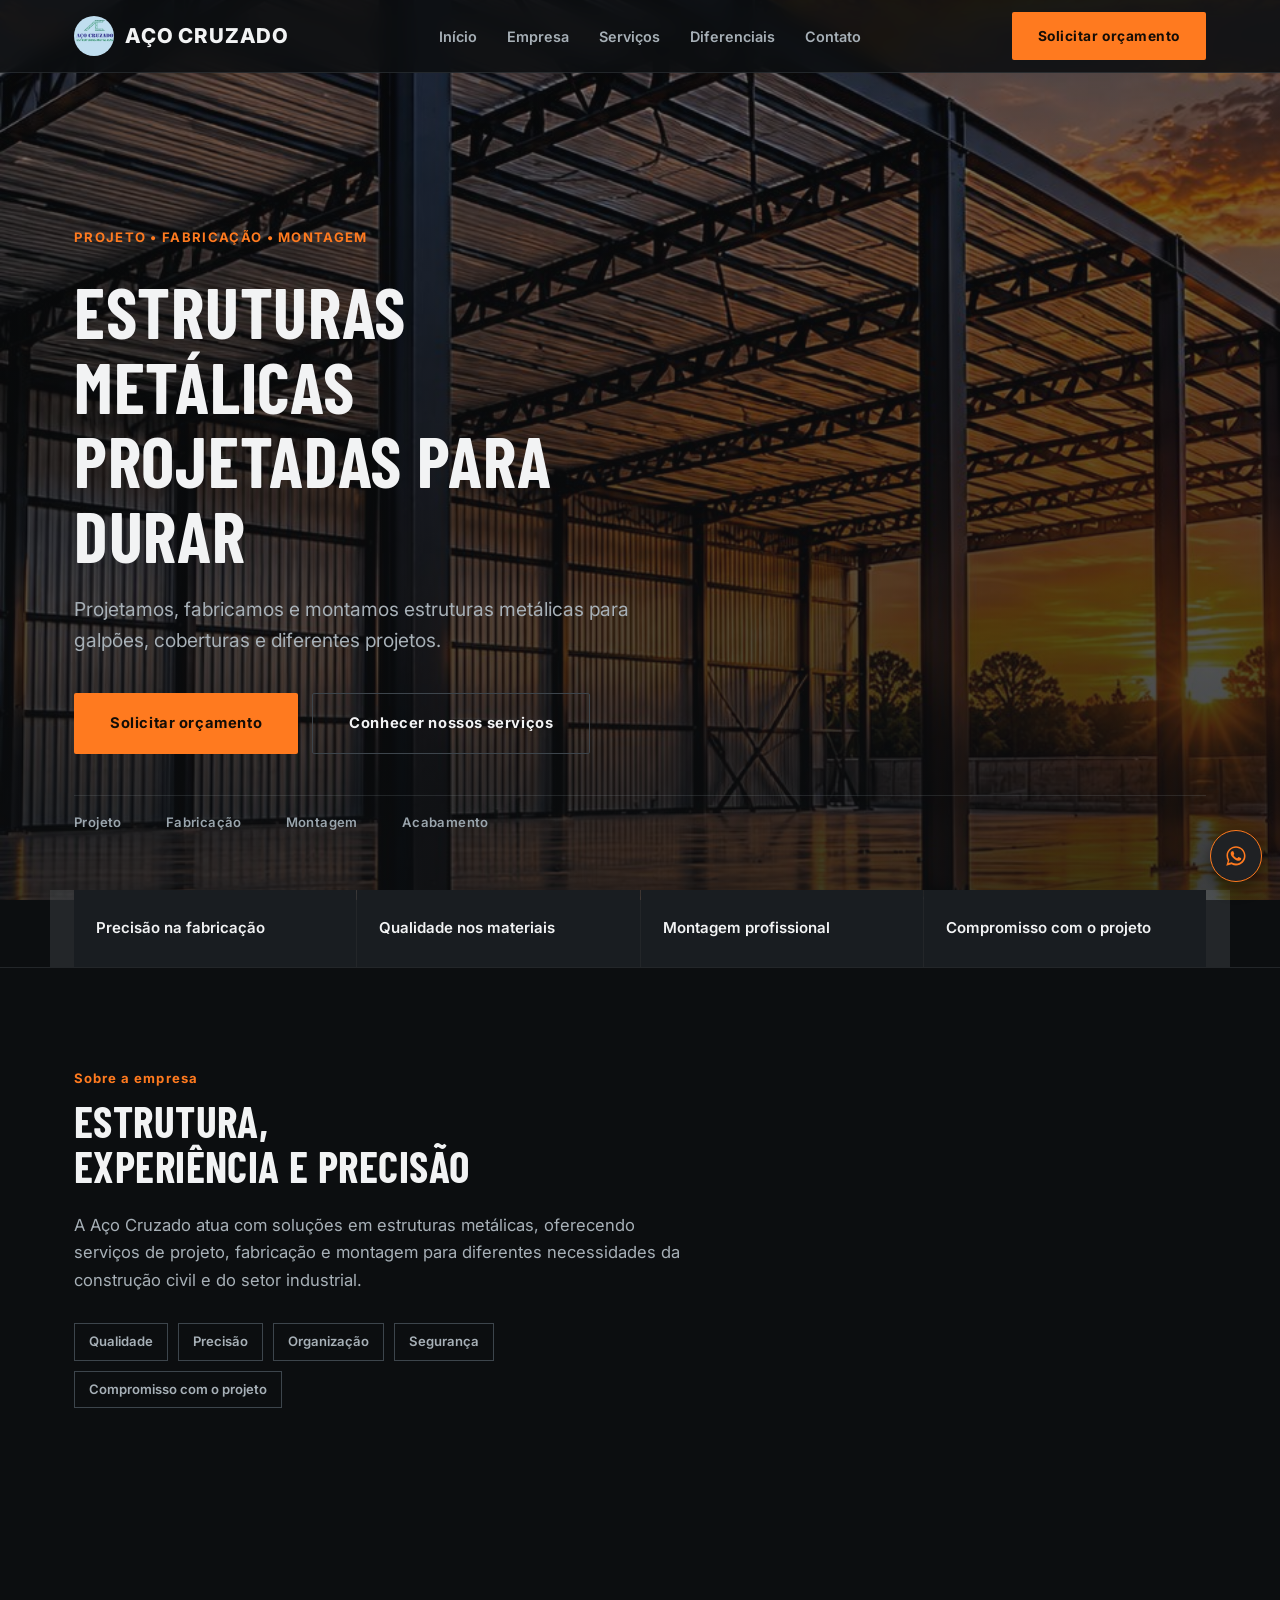
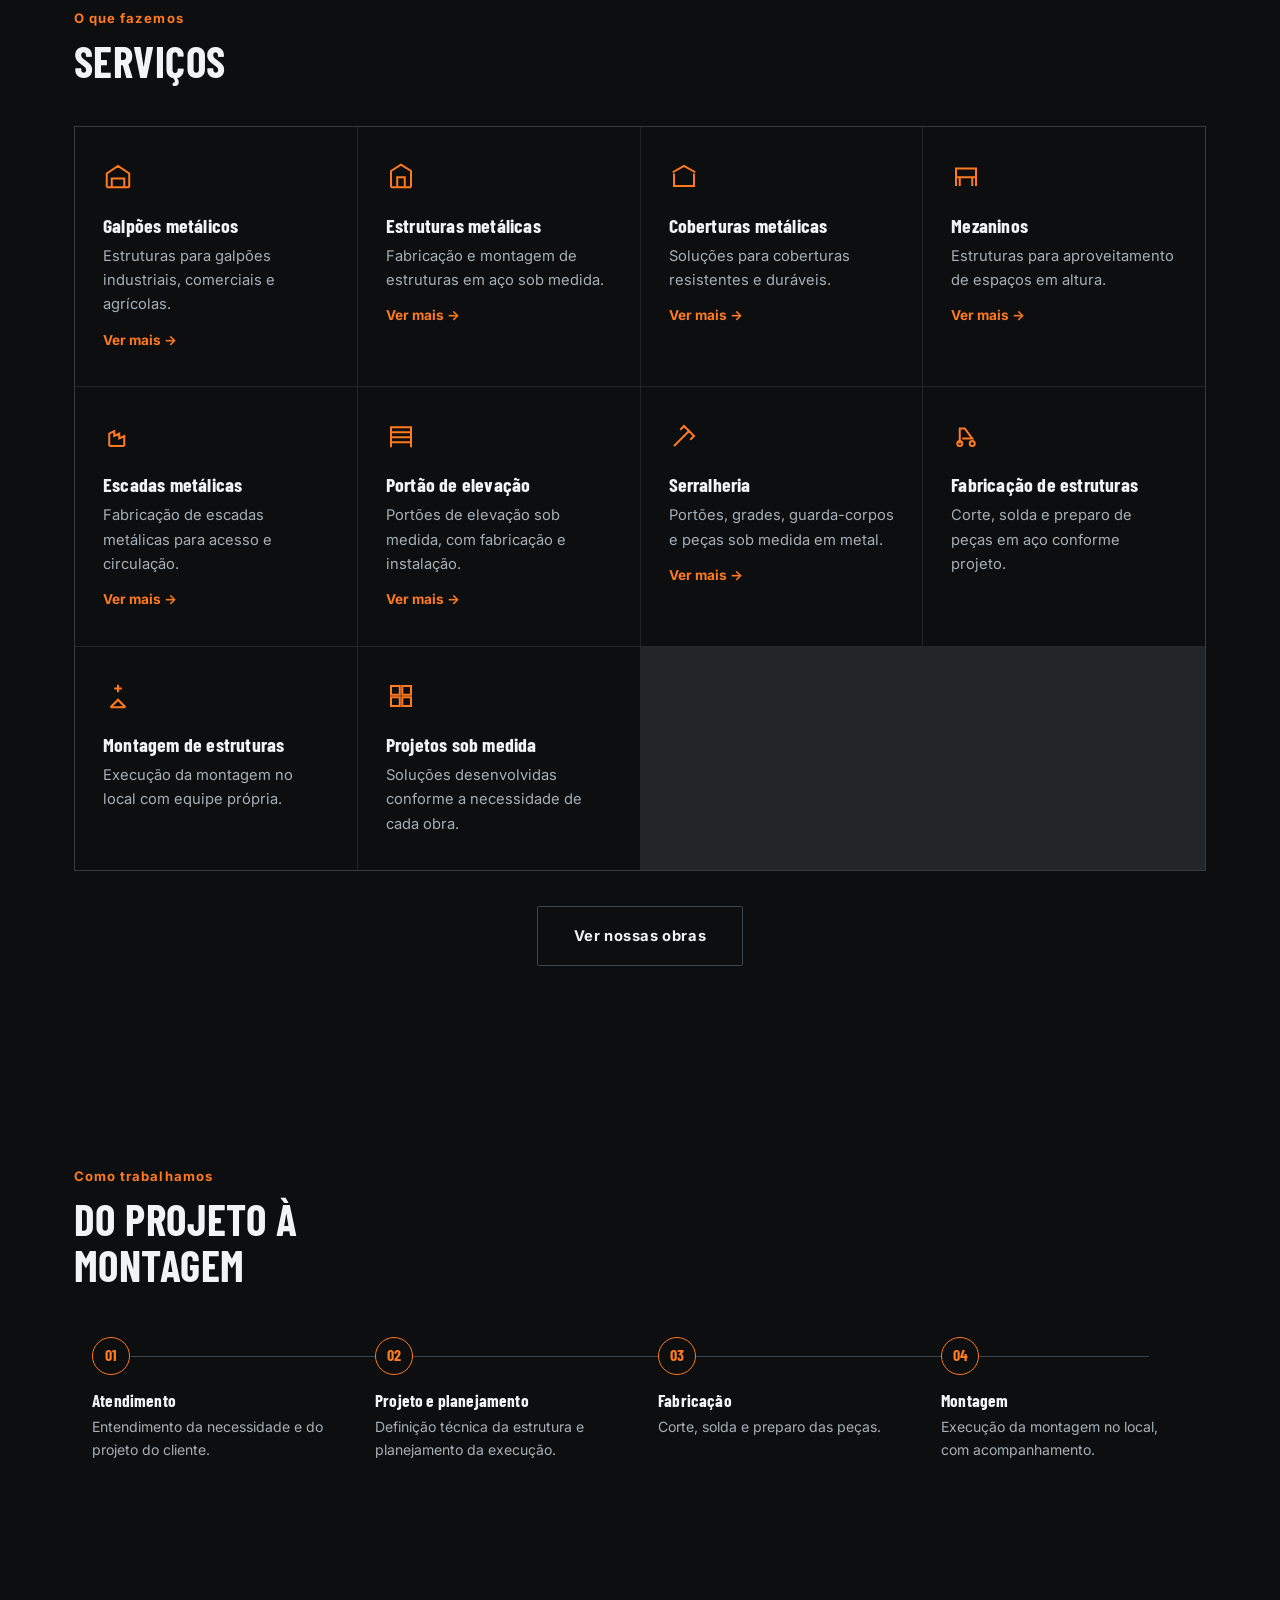
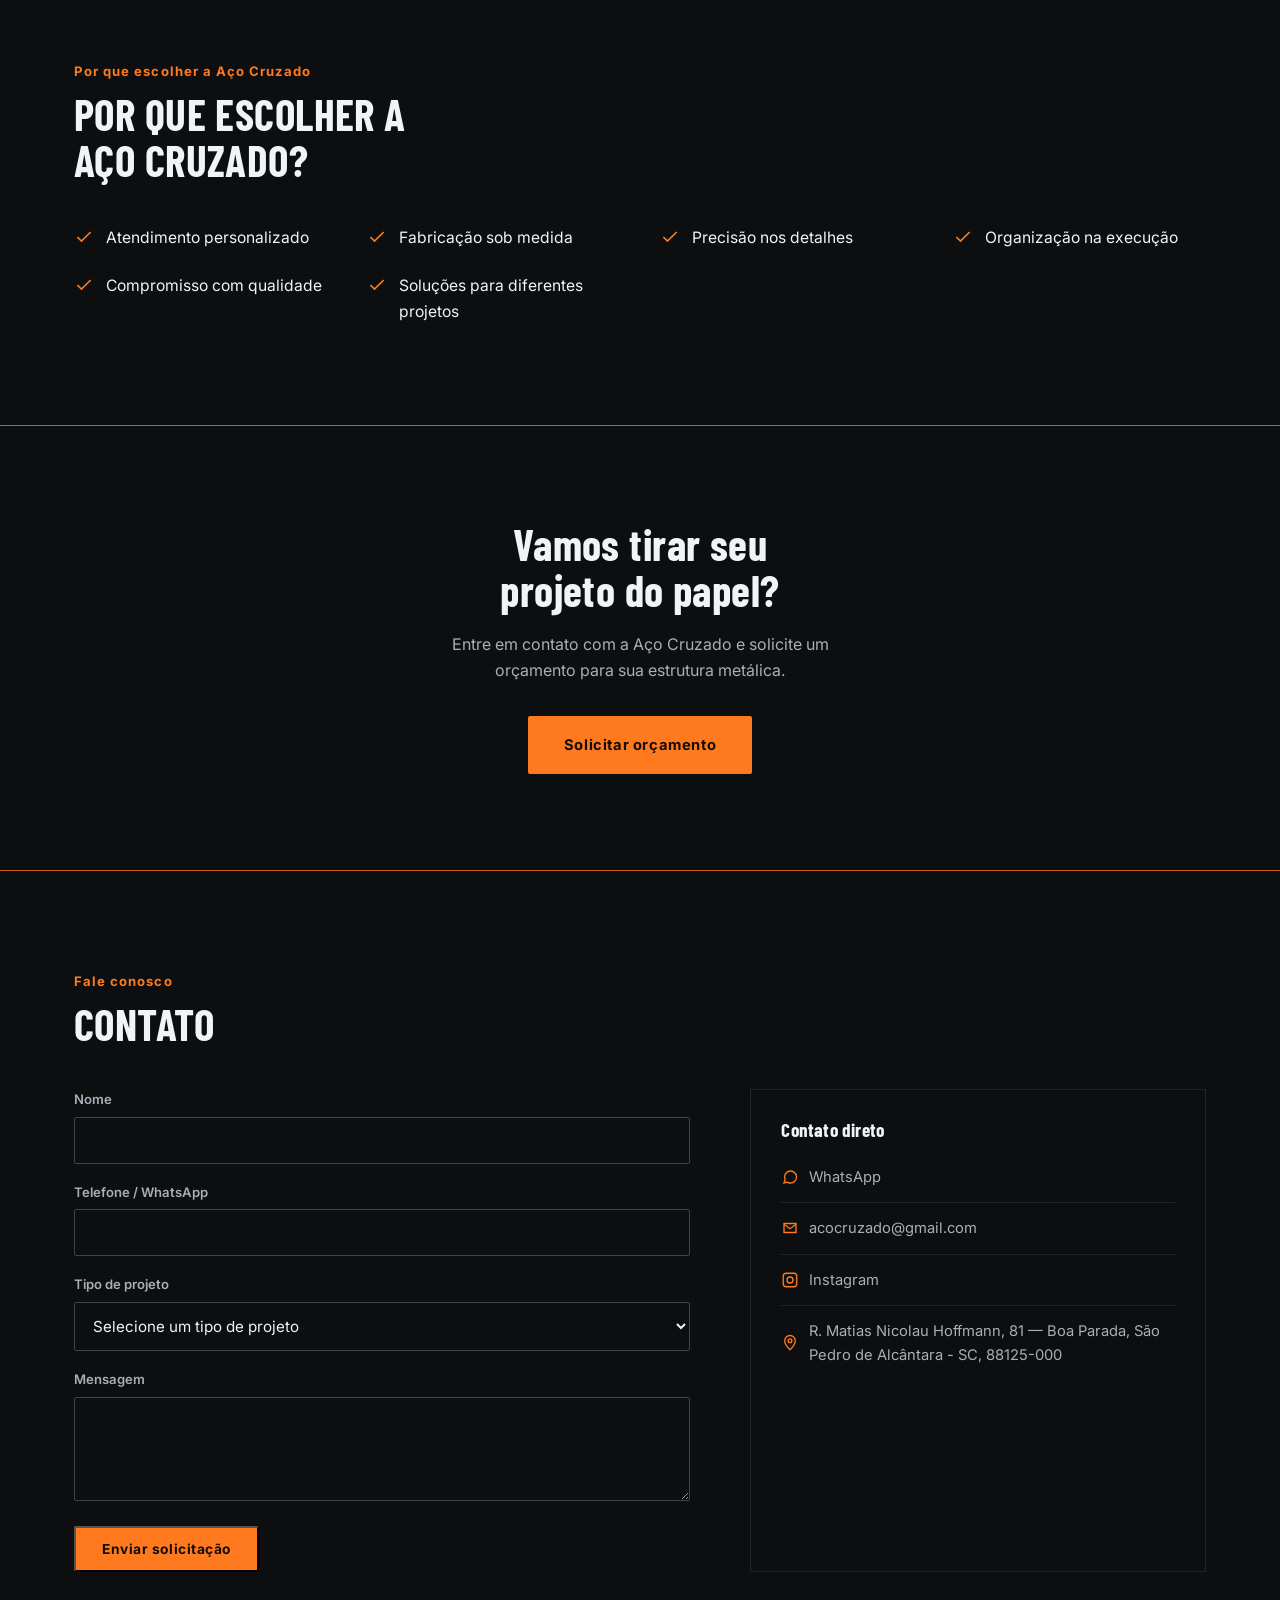
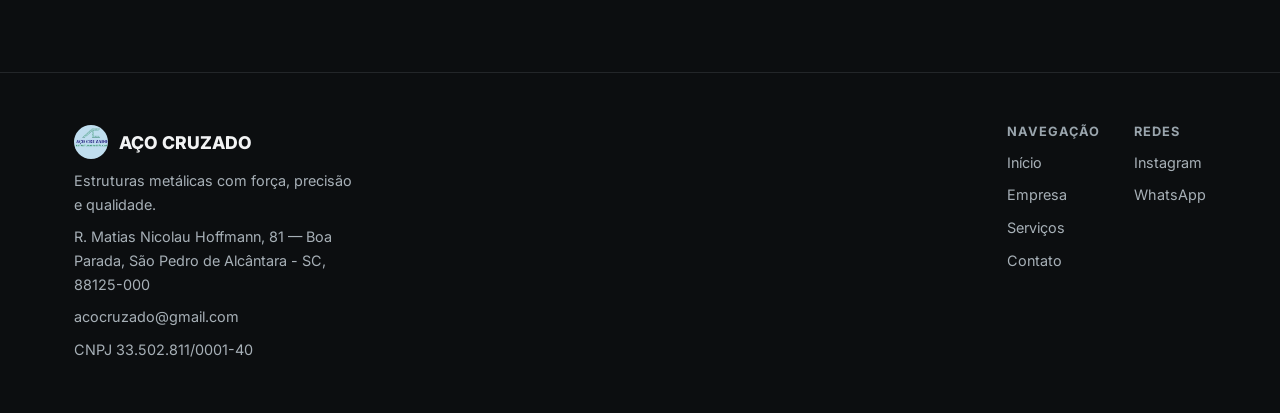
<file: index.html>
<!DOCTYPE html>
<html lang="pt-BR">
<head>
<meta charset="UTF-8" />
<meta name="viewport" content="width=device-width, initial-scale=1, viewport-fit=cover" />
<title>Estruturas Metálicas em São José e Florianópolis | Aço Cruzado</title>
<meta name="description" content="Projeto, fabricação e montagem de galpões, coberturas e mezaninos em estrutura metálica. São José, Florianópolis e região; outras cidades conforme o projeto." />


<link rel="preconnect" href="https://fonts.googleapis.com">
<link rel="preconnect" href="https://fonts.gstatic.com" crossorigin>
<link href="https://fonts.googleapis.com/css2?family=Barlow+Condensed:wght@600;700;800&family=Inter:wght@400;500;600;700&display=swap" rel="stylesheet">
<style>
:root{
  --bg:#0c0e10; --bg2:#15181b; --panel:#191d21;
  --steel:#9aa5ad; --steel-dim:#3d454c;
  --spark:#ff7a1f; --spark-dim:#c85f16;
  --text:#f2f3f4; --text-dim:#a7b0b7;
  --line: rgba(154,165,173,.16);
  padding-top: env(safe-area-inset-top, 0px);
  padding-bottom: env(safe-area-inset-bottom, 0px);
  box-sizing: border-box;
}
*{box-sizing:inherit; margin:0; padding:0;}
html{scroll-behavior:smooth; scroll-padding-top:76px;}
body{background:var(--bg); color:var(--text); font-family:'Inter',sans-serif; line-height:1.65; overflow-x:hidden;}
h1,h2,h3,h4{font-family:'Barlow Condensed',sans-serif; letter-spacing:.01em; line-height:1.06; font-weight:700;}
a{color:inherit; text-decoration:none;}
img{max-width:100%; display:block;}
.wrap{max-width:1180px; margin:0 auto; padding:0 24px;}
button{font-family:inherit;}

/* HEADER */
header{position:sticky; top:0; z-index:60; background:rgba(12,14,16,.9); backdrop-filter:blur(10px); border-bottom:1px solid var(--line);}
header .wrap{display:flex; align-items:center; justify-content:space-between; height:72px;}
.logo{display:flex; align-items:center; gap:11px; font-size:1.28rem; font-weight:800; letter-spacing:.04em; color:var(--text);}
.logo img{height:40px; width:40px; border-radius:50%;}
nav ul{display:flex; gap:30px; list-style:none;}
nav a{font-size:.9rem; color:var(--text-dim); font-weight:600; transition:color .2s;}
nav a:hover{color:var(--text);}
.btn{display:inline-flex; align-items:center; justify-content:center; padding:13px 26px; font-weight:700; font-size:.86rem; letter-spacing:.04em; border-radius:2px; transition:background .2s, border-color .2s;}
.btn-spark{background:var(--spark); color:#140d06;}
.btn-spark:hover{background:#ff8f42;}
.btn-ghost{border:1px solid var(--steel-dim); color:var(--text);}
.btn-ghost:hover{border-color:var(--steel);}
.btn-lg{padding:17px 36px; font-size:.92rem;}
.header-cta{display:none;}
.burger{display:flex; flex-direction:column; gap:5px; background:none; border:0; cursor:pointer; padding:8px;}
.burger span{width:22px; height:2px; background:var(--text);}
@media(min-width:900px){ .header-cta{display:inline-flex;} .burger{display:none;} nav{display:block;} }
@media(max-width:899px){ nav{display:none;} }
#mobile-nav{display:none; flex-direction:column; background:var(--bg2); border-bottom:1px solid var(--line);}
#mobile-nav.open{display:flex;}
#mobile-nav a{padding:15px 24px; border-top:1px solid var(--line); color:var(--text-dim); font-weight:600;}
#mobile-nav .btn{margin:16px 24px 20px;}

/* HERO */
.hero{position:relative; padding:150px 0 0; min-height:88vh; display:flex; align-items:flex-end;
  background: linear-gradient(180deg, rgba(12,14,16,.35) 0%, rgba(12,14,16,.45) 45%, rgba(12,14,16,.88) 100%), url("capa-galpao.jpg") center/cover no-repeat;}

.hero .wrap{position:relative; padding-bottom:56px; width:100%;}
.eyebrow{color:var(--spark); font-weight:700; font-size:.82rem; letter-spacing:.1em;}
.hero h1{font-size:clamp(2.5rem,6.4vw,4.4rem); margin:.35em 0 .3em; max-width:15ch; text-transform:uppercase;}
.hero .subtitle{font-size:clamp(1.02rem,2vw,1.2rem); color:var(--text-dim); max-width:48ch; margin-bottom:1.9em; font-weight:400;}
.hero-buttons{display:flex; flex-wrap:wrap; gap:14px; margin-bottom:2.6em;}
.hero-steps{display:flex; flex-wrap:wrap; gap:0; border-top:1px solid var(--line);}
.hero-steps span{padding:16px 22px 0 0; margin-right:22px; font-size:.82rem; color:var(--steel); font-weight:600; letter-spacing:.03em; position:relative;}
.hero-steps span::before{content:"";}
@media(max-width:640px){.hero{min-height:78vh; padding-top:110px;} .hero-steps span{padding:14px 16px 0 0; margin-right:0; flex:1 1 45%;}}

/* CREDIBILITY STRIP */
.strip{background:var(--panel); border-bottom:1px solid var(--line);}
.strip .wrap{display:grid; grid-template-columns:repeat(4,1fr); gap:1px; background:var(--line);}
.strip-item{background:var(--panel); padding:26px 22px; font-size:.94rem; color:var(--text); font-weight:600;}
@media(max-width:760px){.strip .wrap{grid-template-columns:repeat(2,1fr);} .strip-item{font-size:.86rem; padding:20px 16px;}}

/* SECTIONS */
.section{padding:100px 0;}
.section-dark{background:var(--bg2);}
.kicker{color:var(--spark); font-weight:700; font-size:.82rem; letter-spacing:.08em; display:block; margin-bottom:.7em;}
.section h2{font-size:clamp(1.9rem,4vw,2.7rem); margin-bottom:.5em; max-width:20ch; text-transform:uppercase;}
.lede{color:var(--text-dim); max-width:64ch; font-size:1.04rem;}
@media(max-width:760px){.section{padding:68px 0;}}

/* SOBRE */
.about-grid{max-width:62ch; margin-top:1em;}
.tags{display:flex; flex-wrap:wrap; gap:10px; margin-top:1.8em;}
.tag{border:1px solid var(--steel-dim); color:var(--text-dim); font-size:.82rem; padding:7px 14px; font-weight:600;}

/* SERVICES */
.cards{display:grid; grid-template-columns:repeat(auto-fit,minmax(260px,1fr)); gap:1px; background:var(--line); border:1px solid var(--line); margin-top:2.6em;}
.card{background:var(--bg2); padding:34px 28px;}
.section-dark .card{background:var(--bg);}
.card svg{width:30px; height:30px; stroke:var(--spark); fill:none; stroke-width:1.6; margin-bottom:16px;}
.card h3{font-size:1.24rem; margin-bottom:.4em; text-transform:none;}
.card p{color:var(--text-dim); font-size:.92rem;}

/* PORTFOLIO */
.portfolio{display:grid; grid-template-columns:repeat(auto-fill,minmax(240px,1fr)); gap:14px; margin-top:2.6em;}
.p-item{position:relative; aspect-ratio:4/3; overflow:hidden; cursor:pointer; border:1px solid var(--line);}
.p-item img{width:100%; height:100%; object-fit:cover; transition:transform .35s;}
.p-item:hover img{transform:scale(1.05);}
.p-item span{position:absolute; left:0; right:0; bottom:0; background:linear-gradient(0deg, rgba(10,11,13,.85), transparent); color:var(--text); font-size:.82rem; font-weight:600; padding:26px 14px 10px;}

/* PROCESS */
.steps{display:grid; grid-template-columns:repeat(4,1fr); gap:0; margin-top:3em; position:relative;}
.steps::before{content:""; position:absolute; top:19px; left:5%; right:5%; height:1px; background:var(--steel-dim);}
.step{position:relative; padding:0 18px; text-align:left;}
.step .n{width:38px; height:38px; border:1px solid var(--spark); color:var(--spark); border-radius:50%; display:flex; align-items:center; justify-content:center; font-family:'Barlow Condensed'; font-weight:700; background:var(--bg); position:relative; z-index:1; margin-bottom:16px;}
.step h3{font-size:1.08rem; margin-bottom:.35em; text-transform:none;}
.step p{color:var(--text-dim); font-size:.88rem;}
@media(max-width:760px){.steps{grid-template-columns:1fr; gap:28px;} .steps::before{display:none;}}

/* DIFERENCIAIS */
.check-grid{display:grid; grid-template-columns:repeat(auto-fit,minmax(240px,1fr)); gap:22px 40px; margin-top:2.6em;}
.check{display:flex; gap:12px; align-items:flex-start;}
.check svg{width:20px; height:20px; stroke:var(--spark); fill:none; stroke-width:2; flex-shrink:0; margin-top:2px;}
.check p{font-size:.98rem; color:var(--text);}

/* CTA */
.cta{background:linear-gradient(120deg,#1a1206,#20150a 35%,#0c0e10); border-top:1px solid var(--spark-dim); border-bottom:1px solid var(--spark-dim); text-align:center; padding:96px 0;}
.cta h2{font-size:clamp(1.9rem,4.2vw,2.7rem); max-width:18ch; margin:0 auto .4em;}
.cta p{color:var(--text-dim); margin:0 auto 2em; max-width:44ch;}

/* CONTATO */
.contact-grid{display:grid; grid-template-columns:1.15fr .85fr; gap:60px; margin-top:2.6em;}
@media(max-width:800px){.contact-grid{grid-template-columns:1fr;}}
.field{margin-bottom:18px;}
.field label{display:block; font-size:.82rem; color:var(--text-dim); margin-bottom:6px; font-weight:600;}
.field input, .field select, .field textarea{width:100%; background:var(--bg); border:1px solid var(--steel-dim); color:var(--text); padding:13px 14px; font-family:inherit; font-size:.95rem; border-radius:2px;}
.field input:focus, .field select:focus, .field textarea:focus{outline:2px solid var(--spark); outline-offset:1px; border-color:var(--spark);}
.side-box{border:1px solid var(--line); padding:30px;}
.side-box h3{font-size:1.2rem; margin-bottom:.6em; text-transform:none;}
.side-box .row{display:flex; align-items:center; gap:10px; padding:13px 0; border-top:1px solid var(--line); font-size:.92rem; color:var(--text-dim);}
.side-box .row:first-of-type{border-top:none;}
.side-box svg{width:18px; height:18px; stroke:var(--spark); fill:none; stroke-width:1.8; flex-shrink:0;}
.side-box a.row:hover{color:var(--text);}
.fill-note{font-size:.78rem; color:var(--steel-dim); font-style:italic;}
#form-msg{margin-top:14px; font-size:.9rem; color:var(--spark); display:none;}

footer{border-top:1px solid var(--line); padding:52px 0 calc(52px + env(safe-area-inset-bottom,0px)); background:var(--bg2);}
footer .wrap{display:flex; flex-wrap:wrap; justify-content:space-between; gap:32px;}
.foot-brand{display:flex; align-items:center; gap:11px; font-weight:800; font-size:1.1rem; margin-bottom:10px;}
.foot-brand img{height:34px; width:34px; border-radius:50%;}
footer .foot-text{color:var(--text-dim); font-size:.9rem; max-width:32ch;}
.foot-links{display:flex; flex-wrap:wrap; gap:34px;}
.foot-col h4{font-size:.8rem; text-transform:uppercase; letter-spacing:.08em; color:var(--steel); margin-bottom:12px; font-family:'Inter'; font-weight:700;}
.foot-col a{display:block; color:var(--text-dim); font-size:.9rem; margin-bottom:9px;}
.foot-col a:hover{color:var(--spark);}

/* MODAL */
.modal{display:none; position:fixed; inset:0; background:rgba(8,9,10,.95); z-index:100; align-items:center; justify-content:center; padding:24px;}
.modal.open{display:flex;}
.modal-box{max-width:760px; width:100%; max-height:88vh; border:1px solid var(--line); background:var(--bg2); display:flex; flex-direction:column;}
.modal-caption{padding:14px 20px; display:flex; justify-content:space-between; align-items:center; border-bottom:1px solid var(--line); font-weight:600;}
.modal-body{overflow-y:auto; padding:16px;}
.modal-body img{width:100%; margin-bottom:12px; border:1px solid var(--line);}
.modal-close{cursor:pointer; color:var(--text-dim); font-size:1.3rem; line-height:1;}

/* WHATSAPP FLOAT */
.wa-float{position:fixed; right:18px; bottom:calc(18px + env(safe-area-inset-bottom,0px)); z-index:60;
  width:52px; height:52px; border-radius:50%; background:#1f2124; border:1px solid var(--spark); display:flex; align-items:center; justify-content:center;
  box-shadow:0 6px 16px rgba(0,0,0,.45); transition:transform .15s, background .2s;}
.wa-float:hover{transform:scale(1.06); background:#25D366; border-color:#25D366;}
.wa-float svg{width:24px; height:24px; fill:var(--spark);}
.wa-float:hover svg{fill:#fff;}
.modal.open ~ .wa-float{display:none;}
  body{background:#0c0e10}
body::before{content:"";position:fixed;inset:0;z-index:-1;background:linear-gradient(rgba(12,14,16,.5),rgba(12,14,16,.8)),url("/capa-galpao.jpg") center/cover no-repeat}
.hero,.strip,.section,.section-dark,.cta,footer{background:transparent!important}
header{background:rgba(12,14,16,.88)!important}

</style>
</head>
<body>

<header>
  <div class="wrap">
    <a href="#inicio" class="logo"><img src="[data-uri]" alt="Logo AÇO CRUZADO">AÇO CRUZADO</a>
    <nav><ul>
      <li><a href="#inicio">Início</a></li>
      <li><a href="#empresa">Empresa</a></li>
      <li><a href="#servicos">Serviços</a></li>
      <li><a href="#diferenciais">Diferenciais</a></li>
      <li><a href="#contato">Contato</a></li>
    </ul></nav>
    <a href="#contato" class="btn btn-spark header-cta">Solicitar orçamento</a>
    <button class="burger" id="burger" aria-label="Abrir menu"><span></span><span></span><span></span></button>
  </div>
  <div id="mobile-nav">
    <a href="#inicio">Início</a><a href="#empresa">Empresa</a><a href="#servicos">Serviços</a>
    <a href="#diferenciais">Diferenciais</a><a href="#contato">Contato</a>
    <a href="#contato" class="btn btn-spark">Solicitar orçamento</a>
  </div>
</header>

<main>
  <section id="inicio" class="hero">
    <div class="wrap">
      <span class="eyebrow">PROJETO • FABRICAÇÃO • MONTAGEM</span>
      <h1>Estruturas metálicas projetadas para durar</h1>
      <p class="subtitle">Projetamos, fabricamos e montamos estruturas metálicas para galpões, coberturas e diferentes projetos.</p>
      <div class="hero-buttons">
        <a href="#contato" class="btn btn-spark btn-lg">Solicitar orçamento</a>
        <a href="#servicos" class="btn btn-ghost btn-lg">Conhecer nossos serviços</a>
      </div>
      <div class="hero-steps">
        <span>Projeto</span><span>Fabricação</span><span>Montagem</span><span>Acabamento</span>
      </div>
    </div>
  </section>

  <section class="strip">
    <div class="wrap">
      <div class="strip-item">Precisão na fabricação</div>
      <div class="strip-item">Qualidade nos materiais</div>
      <div class="strip-item">Montagem profissional</div>
      <div class="strip-item">Compromisso com o projeto</div>
    </div>
  </section>

  <section id="empresa" class="section">
    <div class="wrap">
      <span class="kicker">Sobre a empresa</span>
      <h2>Estrutura, experiência e precisão</h2>
      <div class="about-grid">
        <div>
          <p class="lede">A Aço Cruzado atua com soluções em estruturas metálicas, oferecendo serviços de projeto, fabricação e montagem para diferentes necessidades da construção civil e do setor industrial.</p>
          <div class="tags">
            <span class="tag">Qualidade</span><span class="tag">Precisão</span><span class="tag">Organização</span>
            <span class="tag">Segurança</span><span class="tag">Compromisso com o projeto</span>
          </div>
        </div>
        
      </div>
    </div>
  </section>

 <section id="servicos" class="section section-dark">
    <div class="wrap">
      <span class="kicker">O que fazemos</span>
      <h2>Serviços</h2>

      <div class="cards">
        <a class="card" href="/galpoes-metalicos.html"><svg viewBox="0 0 24 24"><path d="M3 21V10l9-6 9 6v11M3 21h18M7 21v-7h10v7"/></svg><h3>Galpões metálicos</h3><p>Estruturas para galpões industriais, comerciais e agrícolas.</p><span style="color:var(--spark);font-weight:700;font-size:.85rem;display:inline-block;margin-top:12px;">Ver mais →</span></a>
        <a class="card" href="/estruturas-metalicas.html"><svg viewBox="0 0 24 24"><path d="M4 21V8l8-5 8 5v13M4 21h16M9 21V13h6v8"/></svg><h3>Estruturas metálicas</h3><p>Fabricação e montagem de estruturas em aço sob medida.</p><span style="color:var(--spark);font-weight:700;font-size:.85rem;display:inline-block;margin-top:12px;">Ver mais →</span></a>
        <a class="card" href="/coberturas-metalicas.html"><svg viewBox="0 0 24 24"><path d="M3 9l9-5 9 5M4 10v10h16V10"/></svg><h3>Coberturas metálicas</h3><p>Soluções para coberturas resistentes e duráveis.</p><span style="color:var(--spark);font-weight:700;font-size:.85rem;display:inline-block;margin-top:12px;">Ver mais →</span></a>
        <a class="card" href="/mezaninos.html"><svg viewBox="0 0 24 24"><path d="M4 20V6h16v14M4 13h16M7 20v-7M17 20v-7"/></svg><h3>Mezaninos</h3><p>Estruturas para aproveitamento de espaços em altura.</p><span style="color:var(--spark);font-weight:700;font-size:.85rem;display:inline-block;margin-top:12px;">Ver mais →</span></a>
        <a class="card" href="/escadas-metalicas.html"><svg viewBox="0 0 24 24"><path d="M5 20V10l4-2v4l4-2v4l4-2v8M5 20h12"/></svg><h3>Escadas metálicas</h3><p>Fabricação de escadas metálicas para acesso e circulação.</p><span style="color:var(--spark);font-weight:700;font-size:.85rem;display:inline-block;margin-top:12px;">Ver mais →</span></a>
        <a class="card" href="/portao-de-elevacao.html"><svg viewBox="0 0 24 24"><path d="M4 21V5h16v16M4 9h16M4 13h16M4 17h16"/></svg><h3>Portão de elevação</h3><p>Portões de elevação sob medida, com fabricação e instalação.</p><span style="color:var(--spark);font-weight:700;font-size:.85rem;display:inline-block;margin-top:12px;">Ver mais →</span></a>
        <a class="card" href="/serralheria.html"><svg viewBox="0 0 24 24"><path d="M4 20l9-9M13 11l3-3 4 4-3 3M9 7l3-3 4 4"/></svg><h3>Serralheria</h3><p>Portões, grades, guarda-corpos e peças sob medida em metal.</p><span style="color:var(--spark);font-weight:700;font-size:.85rem;display:inline-block;margin-top:12px;">Ver mais →</span></a>

        <div class="card"><svg viewBox="0 0 24 24"><circle cx="7" cy="18" r="2"/><circle cx="17" cy="18" r="2"/><path d="M7 18V6h4l6 8h-8"/></svg><h3>Fabricação de estruturas</h3><p>Corte, solda e preparo de peças em aço conforme projeto.</p></div>
        <div class="card"><svg viewBox="0 0 24 24"><path d="M12 3v6M9 6h6M6 21l6-6 6 6M6 21h12"/></svg><h3>Montagem de estruturas</h3><p>Execução da montagem no local com equipe própria.</p></div>
        <div class="card"><svg viewBox="0 0 24 24"><path d="M4 4h7v7H4zM13 4h7v7h-7zM4 13h7v7H4zM13 13h7v7h-7z"/></svg><h3>Projetos sob medida</h3><p>Soluções desenvolvidas conforme a necessidade de cada obra.</p></div>
      </div>

      <div style="text-align:center;margin-top:2.2em;">
        <a href="/obras.html" class="btn btn-ghost btn-lg">Ver nossas obras</a>
      </div>
    </div>
  </section>



  <section class="section section-dark">
    <div class="wrap">
      <span class="kicker">Como trabalhamos</span>
      <h2>Do projeto à montagem</h2>
      <div class="steps">
        <div class="step"><div class="n">01</div><h3>Atendimento</h3><p>Entendimento da necessidade e do projeto do cliente.</p></div>
        <div class="step"><div class="n">02</div><h3>Projeto e planejamento</h3><p>Definição técnica da estrutura e planejamento da execução.</p></div>
        <div class="step"><div class="n">03</div><h3>Fabricação</h3><p>Corte, solda e preparo das peças.</p></div>
        <div class="step"><div class="n">04</div><h3>Montagem</h3><p>Execução da montagem no local, com acompanhamento.</p></div>
      </div>
    </div>
  </section>

  <section id="diferenciais" class="section" style="background:#0a0b0c;">
    <div class="wrap">
      <span class="kicker">Por que escolher a Aço Cruzado</span>
      <h2>Por que escolher a Aço Cruzado?</h2>
      <div class="check-grid">
        <div class="check"><svg viewBox="0 0 24 24"><path d="M20 6L9 17l-5-5"/></svg><p>Atendimento personalizado</p></div>
        <div class="check"><svg viewBox="0 0 24 24"><path d="M20 6L9 17l-5-5"/></svg><p>Fabricação sob medida</p></div>
        <div class="check"><svg viewBox="0 0 24 24"><path d="M20 6L9 17l-5-5"/></svg><p>Precisão nos detalhes</p></div>
        <div class="check"><svg viewBox="0 0 24 24"><path d="M20 6L9 17l-5-5"/></svg><p>Organização na execução</p></div>
        <div class="check"><svg viewBox="0 0 24 24"><path d="M20 6L9 17l-5-5"/></svg><p>Compromisso com qualidade</p></div>
        <div class="check"><svg viewBox="0 0 24 24"><path d="M20 6L9 17l-5-5"/></svg><p>Soluções para diferentes projetos</p></div>
      </div>
    </div>
  </section>

  <section class="cta">
    <div class="wrap">
      <h2>Vamos tirar seu projeto do papel?</h2>
      <p>Entre em contato com a Aço Cruzado e solicite um orçamento para sua estrutura metálica.</p>
      <a href="#" id="cta-whatsapp" class="btn btn-spark btn-lg">Solicitar orçamento</a>
    </div>
  </section>

  <section id="contato" class="section section-dark">
    <div class="wrap">
      <span class="kicker">Fale conosco</span>
      <h2>Contato</h2>
      <div class="contact-grid">
        <form id="contact-form">
          <div class="field"><label for="nome">Nome</label><input type="text" id="nome" required></div>
          <div class="field"><label for="telefone">Telefone / WhatsApp</label><input type="tel" id="telefone" required></div>
          <div class="field"><label for="tipo-projeto">Tipo de projeto</label>
            <select id="tipo-projeto" required>
              <option value="" disabled selected>Selecione um tipo de projeto</option>
              <option>Galpão metálico</option><option>Estrutura metálica</option><option>Cobertura metálica</option>
              <option>Mezanino</option><option>Escada metálica</option><option>Projeto sob medida</option>
            </select>
          </div>
          <div class="field"><label for="mensagem">Mensagem</label><textarea id="mensagem" rows="4"></textarea></div>
          <button type="submit" class="btn btn-spark">Enviar solicitação</button>
          <p id="form-msg">Solicitação pronta — abrindo o WhatsApp para enviar.</p>
        </form>
        <div class="side-box">
          <h3>Contato direto</h3>
          <a href="#" id="whatsapp-link" class="row"><svg viewBox="0 0 24 24"><path d="M4 20l1.5-4.5A8 8 0 1112 20a8 8 0 01-4-1.1L4 20z"/></svg>WhatsApp</a>
          <a href="mailto:acocruzado@gmail.com" class="row"><svg viewBox="0 0 24 24"><path d="M4 6h16v12H4z"/><path d="M4 7l8 6 8-6"/></svg>acocruzado@gmail.com</a>
          <a href="https://www.instagram.com/aco_cruzado?stkn=dmpxdXEwenhiaWpv" target="_blank" rel="noopener" class="row"><svg viewBox="0 0 24 24"><rect x="3" y="3" width="18" height="18" rx="4"/><circle cx="12" cy="12" r="4"/></svg>Instagram</a>
          <a href="https://www.google.com/maps/search/?api=1&query=R.+Matias+Nicolau+Hoffmann%2C+81+-+Boa+Parada%2C+S%C3%A3o+Pedro+de+Alc%C3%A2ntara+-+SC%2C+88125-000" target="_blank" rel="noopener" class="row"><svg viewBox="0 0 24 24"><path d="M12 21s7-6.5 7-12a7 7 0 10-14 0c0 5.5 7 12 7 12z"/><circle cx="12" cy="9" r="2.5"/></svg><span>R. Matias Nicolau Hoffmann, 81 — Boa Parada, São Pedro de Alcântara - SC, 88125-000</span></a>
        </div>
      </div>
    </div>
  </section>
</main>

<footer>
  <div class="wrap">
    <div>
      <div class="foot-brand"><img src="[data-uri]" alt="Logo AÇO CRUZADO">AÇO CRUZADO</div>
      <p class="foot-text">Estruturas metálicas com força, precisão e qualidade.</p>
      <p class="foot-text" style="margin-top:.6em;">R. Matias Nicolau Hoffmann, 81 — Boa Parada, São Pedro de Alcântara - SC, 88125-000</p>
      <p class="foot-text" style="margin-top:.6em;">acocruzado@gmail.com</p>
      <p class="foot-text" style="margin-top:.6em;">CNPJ 33.502.811/0001-40</p>
    </div>
    <div class="foot-links">
      <div class="foot-col">
        <h4>Navegação</h4>
        <a href="#inicio">Início</a><a href="#empresa">Empresa</a><a href="#servicos">Serviços</a>
        <a href="#contato">Contato</a>
      </div>
      <div class="foot-col">
        <h4>Redes</h4>
        <a href="https://www.instagram.com/aco_cruzado?stkn=dmpxdXEwenhiaWpv" target="_blank" rel="noopener">Instagram</a>
        <a href="#" id="footer-whatsapp">WhatsApp</a>
      </div>
    </div>
  </div>
</footer>

<div class="modal" id="modal">
  <div class="modal-box">
    <div class="modal-caption"><span id="modal-caption"></span><span class="modal-close" id="modal-close">✕</span></div>
    <div class="modal-body" id="modal-body"></div>
  </div>
</div>

<a href="#" id="wa-float" class="wa-float" target="_blank" rel="noopener" aria-label="Falar no WhatsApp">
  <svg viewBox="0 0 32 32"><path d="M16 3C9 3 3.3 8.7 3.3 15.6c0 2.4.6 4.6 1.8 6.6L3 29l7-2c1.9 1 4 1.6 6 1.6 7 0 12.7-5.7 12.7-12.6C28.7 8.7 23 3 16 3zm0 23c-1.9 0-3.7-.5-5.3-1.5l-.4-.2-4.2 1.1 1.1-4.1-.2-.4c-1.1-1.7-1.6-3.7-1.6-5.7C5.4 9.9 10.2 5.1 16 5.1S26.6 9.9 26.6 15.6 21.8 26 16 26zm6.1-7.6c-.3-.2-2-1-2.3-1.1-.3-.1-.5-.2-.8.2-.2.3-.9 1.1-1.1 1.3-.2.2-.4.2-.7.1-.3-.2-1.4-.5-2.6-1.6-1-.9-1.6-2-1.8-2.3-.2-.3 0-.5.1-.6.1-.1.3-.4.4-.5.2-.2.2-.3.3-.6.1-.2 0-.4 0-.6-.1-.2-.8-1.9-1.1-2.6-.3-.7-.6-.6-.8-.6h-.7c-.2 0-.6.1-.9.4-.3.3-1.2 1.2-1.2 2.9 0 1.7 1.2 3.4 1.4 3.6.2.3 2.4 3.7 5.9 5.1.8.3 1.5.5 2 .7.8.3 1.6.2 2.2.1.7-.1 2-.8 2.3-1.6.3-.8.3-1.4.2-1.6 0-.1-.3-.2-.6-.4z"/></svg>
</a>

<script>
const WHATSAPP_NUMBER = "5548984642618";
function waLink(text){ return "https://wa.me/" + WHATSAPP_NUMBER + (text ? "?text=" + encodeURIComponent(text) : ""); }
const DEFAULT_MSG = "Olá! Gostaria de solicitar um orçamento para uma estrutura metálica.";
document.getElementById('whatsapp-link').href = waLink(DEFAULT_MSG);
document.getElementById('footer-whatsapp').href = waLink(DEFAULT_MSG);
document.getElementById('cta-whatsapp').href = waLink(DEFAULT_MSG);
document.getElementById('wa-float').href = waLink(DEFAULT_MSG);

const burger = document.getElementById('burger');
const mnav = document.getElementById('mobile-nav');
burger.addEventListener('click', () => mnav.classList.toggle('open'));
mnav.querySelectorAll('a').forEach(a => a.addEventListener('click', () => mnav.classList.remove('open')));

document.getElementById('contact-form').addEventListener('submit', function(e){
  e.preventDefault();
  const nome = document.getElementById('nome').value;
  const telefone = document.getElementById('telefone').value;
  const tipo = document.getElementById('tipo-projeto').value;
  const msg = document.getElementById('mensagem').value;
  const texto = `Olá! Meu nome é ${nome}.\nTelefone: ${telefone}\nTipo de projeto: ${tipo}\nMensagem: ${msg}`;
  document.getElementById('form-msg').style.display = 'block';
  window.open(waLink(texto), '_blank');
});
</script>
</body>
</html>
</file>
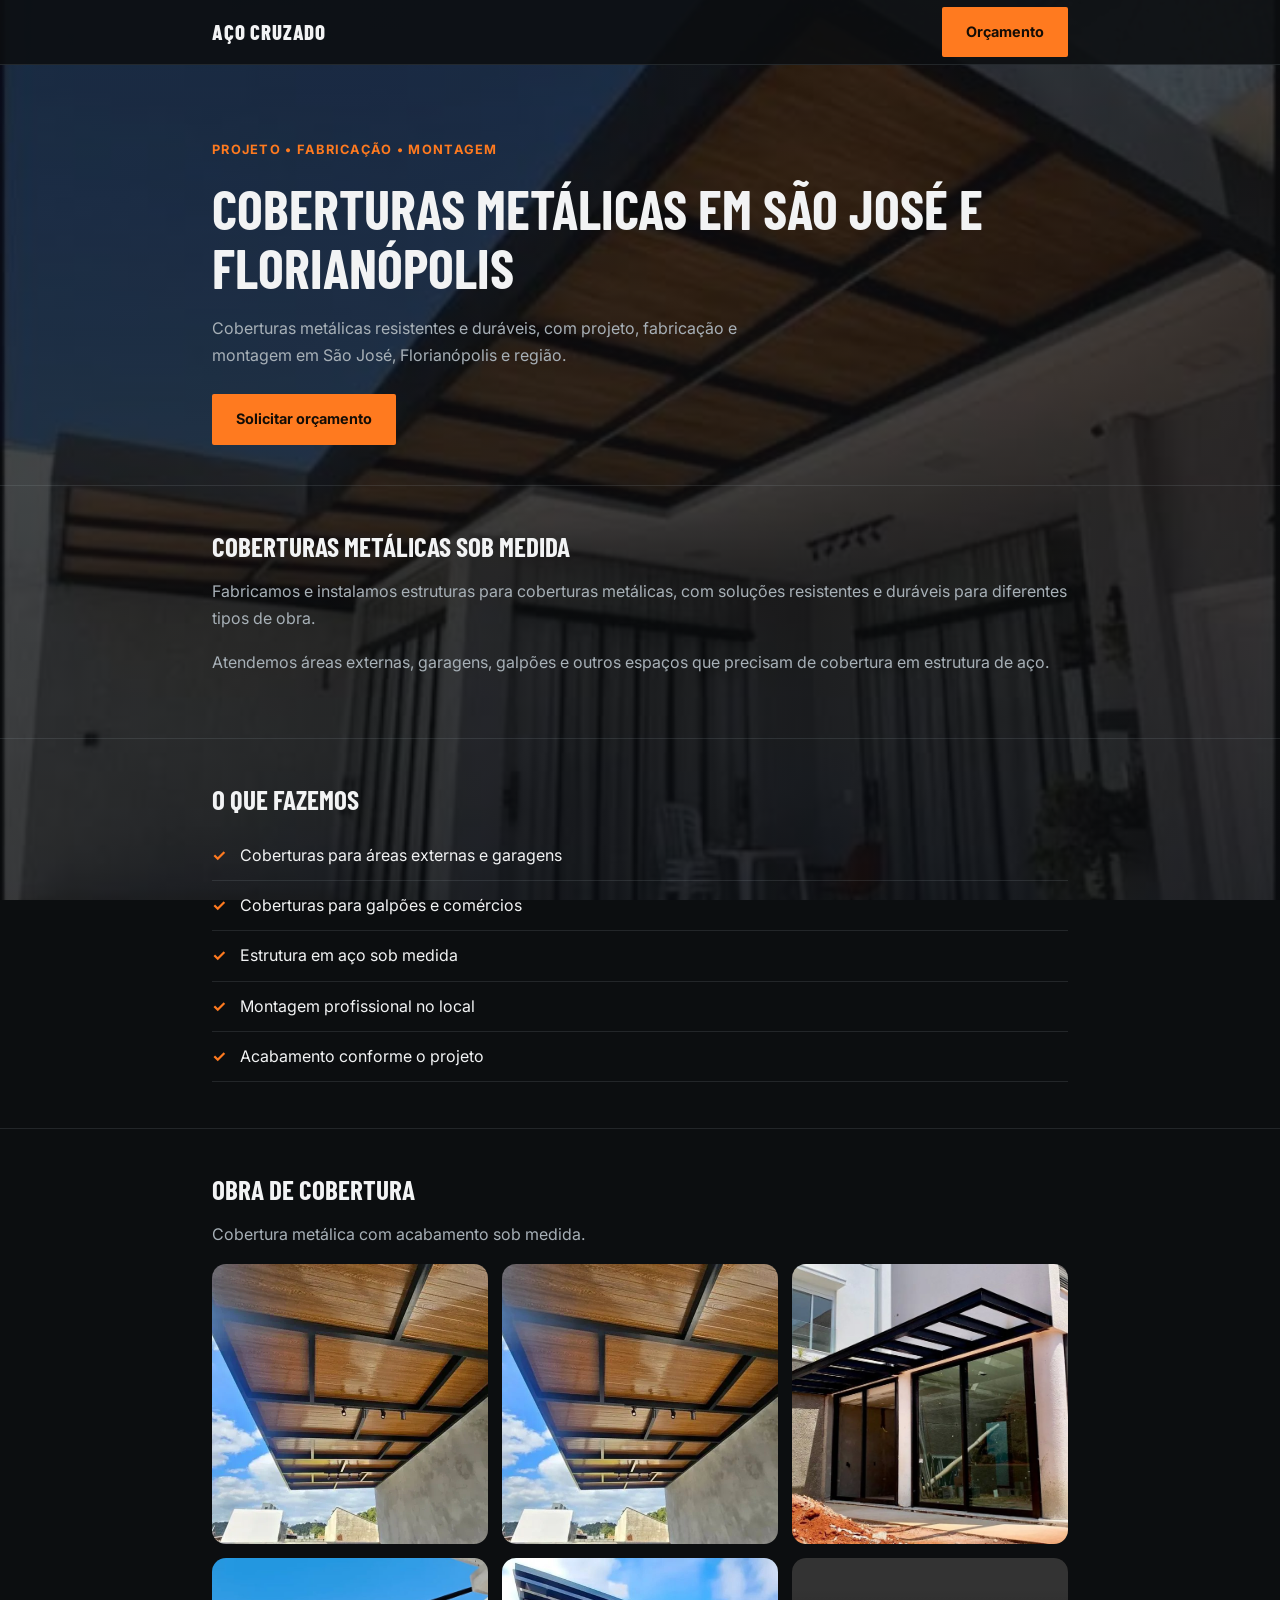
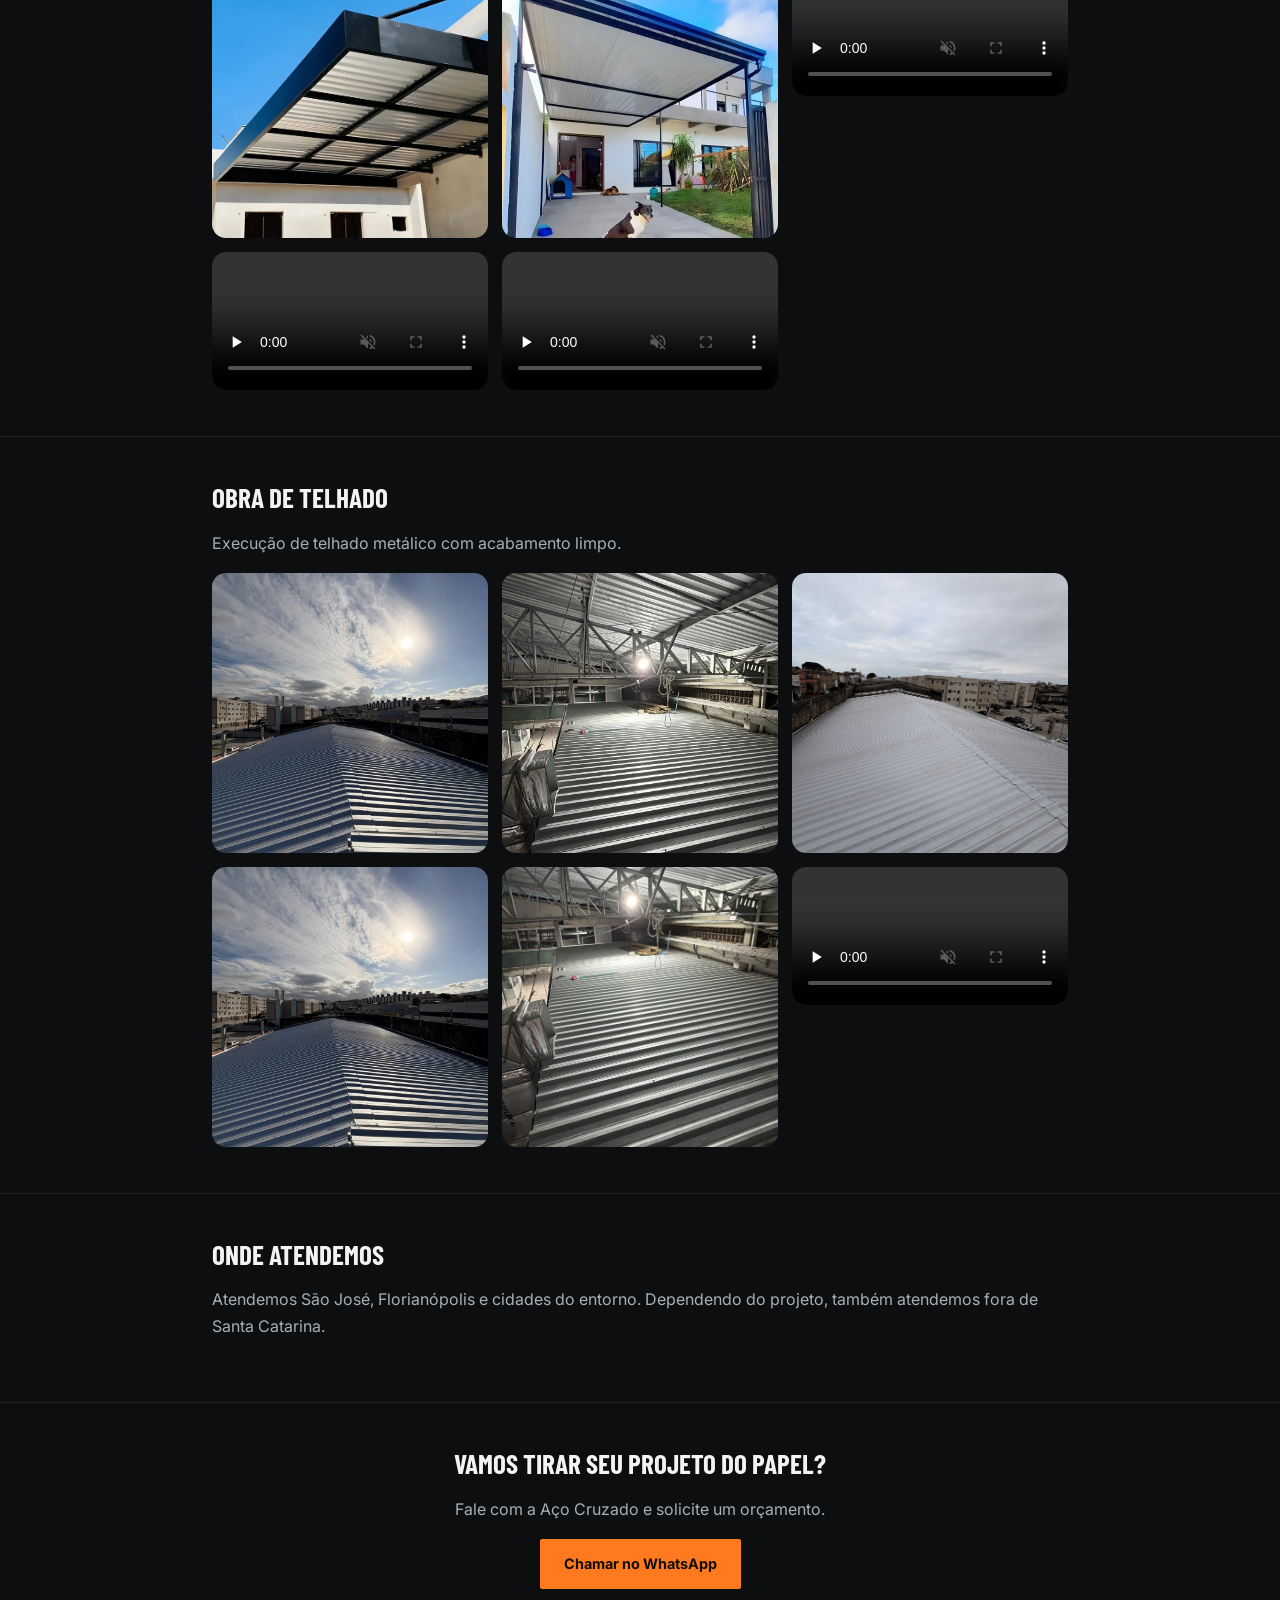
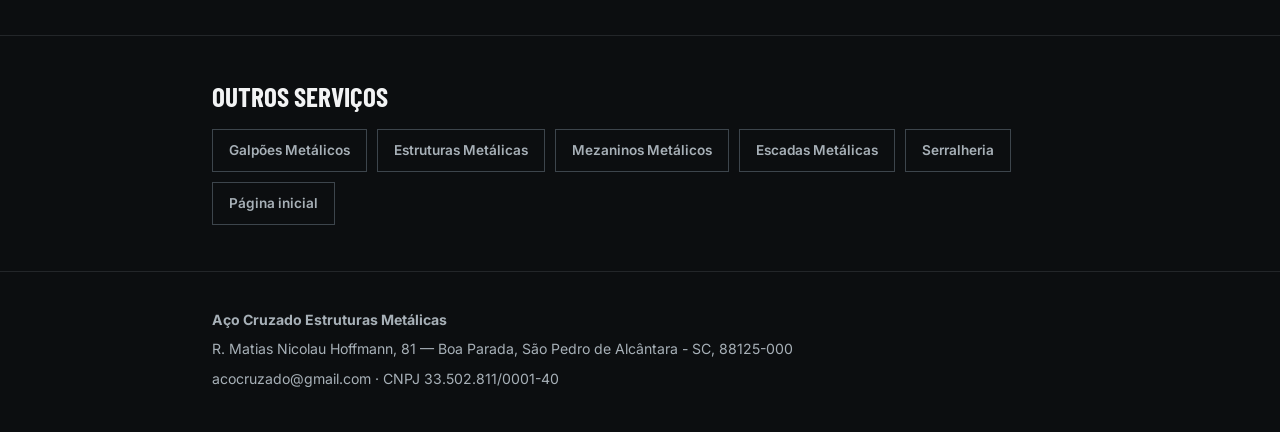
<file: coberturas-metalicas.html>
<!DOCTYPE html>
<html lang="pt-BR"><head><meta charset="UTF-8"><meta name="viewport" content="width=device-width,initial-scale=1,viewport-fit=cover">
<title>Coberturas Metálicas em São José e Florianópolis | Aço Cruzado</title>
<meta name="description" content="Coberturas metálicas resistentes e duráveis, com projeto, fabricação e montagem em São José, Florianópolis e região.">
<link rel="canonical" href="https://xn--ao-cruzado-o6a.com.br/coberturas-metalicas.html">
<link href="https://fonts.googleapis.com/css2?family=Barlow+Condensed:wght@700;800&family=Inter:wght@400;600;700&display=swap" rel="stylesheet">
<link rel="stylesheet" href="/estilo.css">
<style>
.galeria{display:grid;gap:14px;grid-template-columns:repeat(auto-fit,minmax(260px,1fr));margin-top:16px}
.galeria img,.galeria video{width:100%;display:block;border-radius:14px;background:#000}
.galeria img{height:280px;object-fit:cover}
.galeria video{height:auto;max-height:420px;object-fit:contain}
  body{background:#0c0e10}
body::before{content:"";position:fixed;inset:0;z-index:-1;background:linear-gradient(rgba(12,14,16,.72),rgba(12,14,16,.82)),url("/cobertura-fundo.jpg") center/cover no-repeat}
.hero,section,footer{background:transparent!important}
header{background:rgba(12,14,16,.88)!important}

</style>
<script type="application/ld+json">{"@context":"https://schema.org","@type":"LocalBusiness","name":"Aço Cruzado Estruturas Metálicas","url":"https://xn--ao-cruzado-o6a.com.br/","telephone":"+5548984642618","address":{"@type":"PostalAddress","streetAddress":"R. Matias Nicolau Hoffmann, 81","addressLocality":"São Pedro de Alcântara","addressRegion":"SC","postalCode":"88125-000","addressCountry":"BR"},"areaServed":["São José","Florianópolis"]}</script>
</head><body>
<header><div class="wrap"><a href="/" class="logo">AÇO CRUZADO</a><a class="btn" data-wa="Olá! Gostaria de solicitar um orçamento de coberturas metálicas." href="#">Orçamento</a></div></header>
<main>
<div class="hero"><div class="wrap"><span class="kicker">PROJETO • FABRICAÇÃO • MONTAGEM</span><h1>Coberturas Metálicas em São José e Florianópolis</h1><p>Coberturas metálicas resistentes e duráveis, com projeto, fabricação e montagem em São José, Florianópolis e região.</p><a class="btn" data-wa="Olá! Gostaria de solicitar um orçamento de coberturas metálicas." href="#">Solicitar orçamento</a></div></div>
<section><div class="wrap"><h2>Coberturas Metálicas sob medida</h2><p>Fabricamos e instalamos estruturas para coberturas metálicas, com soluções resistentes e duráveis para diferentes tipos de obra.</p><p>Atendemos áreas externas, garagens, galpões e outros espaços que precisam de cobertura em estrutura de aço.</p></div></section>
<section><div class="wrap"><h2>O que fazemos</h2><ul><li>Coberturas para áreas externas e garagens</li><li>Coberturas para galpões e comércios</li><li>Estrutura em aço sob medida</li><li>Montagem profissional no local</li><li>Acabamento conforme o projeto</li></ul></div></section>
<section><div class="wrap"><h2>Obra de cobertura</h2><p>Cobertura metálica com acabamento sob medida.</p>
<div class="galeria">
<img loading="lazy" src="obra-cobertura.webp" alt="Cobertura metálica com forro em tom de madeira e spots">
<img loading="lazy" src="/cobertura-forro-madeira.jpg" alt="Cobertura metálica com forro em tom de madeira e trilho de spots">
<img loading="lazy" src="/cobertura-vidro-estrutura-preta.jpg" alt="Cobertura em estrutura metálica preta sobre entrada com portas de vidro">
<img loading="lazy" src="/cobertura-balanco-telha.jpg" alt="Cobertura metálica em balanço com telhas e estrutura preta">
<img loading="lazy" src="/cobertura-garagem.jpg" alt="Cobertura metálica de garagem em estrutura de aço">
<video controls muted playsinline preload="none" src="obra-cobertura.mp4#t=0.1"></video>
<video controls muted playsinline preload="none" src="/cobertura-obra-video-1.mp4#t=0.1"></video>
<video controls muted playsinline preload="none" src="/cobertura-obra-video-2.mp4#t=0.1"></video>
</div></div></section>
<section><div class="wrap"><h2>Obra de telhado</h2><p>Execução de telhado metálico com acabamento limpo.</p>
<div class="galeria">
<img loading="lazy" src="obra-telhado-1.webp" alt="Telhado metálico de duas águas">
<img loading="lazy" src="obra-telhado-2.webp" alt="Estrutura com piso metálico sob o telhado">
<img loading="lazy" src="/telhado-metalico-galpao.jpg" alt="Telhado metálico de galpão visto de cima, com telhas e cumeeira">
<img loading="lazy" src="/telhado-metalico-ceu.jpg" alt="Telhado metálico com telhas trapezoidais e céu ao fundo">
<img loading="lazy" src="/telhado-metalico-interno.jpg" alt="Telhas metálicas instaladas vistas por dentro do galpão">
<video controls muted playsinline preload="none" src="obra-telhado.mp4#t=0.1"></video>
</div></div></section>
<section><div class="wrap"><h2>Onde atendemos</h2><p>Atendemos São José, Florianópolis e cidades do entorno. Dependendo do projeto, também atendemos fora de Santa Catarina.</p></div></section>
<section class="cta"><div class="wrap"><h2>Vamos tirar seu projeto do papel?</h2><p>Fale com a Aço Cruzado e solicite um orçamento.</p><a class="btn" data-wa="Olá! Gostaria de solicitar um orçamento de coberturas metálicas." href="#">Chamar no WhatsApp</a></div></section>
<section><div class="wrap"><h2>Outros serviços</h2><div class="links"><a href="/galpoes-metalicos.html">Galpões Metálicos</a><a href="/estruturas-metalicas.html">Estruturas Metálicas</a><a href="/mezaninos.html">Mezaninos Metálicos</a><a href="/escadas-metalicas.html">Escadas Metálicas</a><a href="/serralheria.html">Serralheria</a><a href="/">Página inicial</a></div></div></section>
</main>
<footer><div class="wrap"><p><strong>Aço Cruzado Estruturas Metálicas</strong></p><p>R. Matias Nicolau Hoffmann, 81 — Boa Parada, São Pedro de Alcântara - SC, 88125-000</p><p>acocruzado@gmail.com · CNPJ 33.502.811/0001-40</p></div></footer>
<script>document.querySelectorAll("[data-wa]").forEach(function(a){a.href="https://wa.me/5548984642618?text="+encodeURIComponent(a.dataset.wa)});</script>
</body></html>
</file>
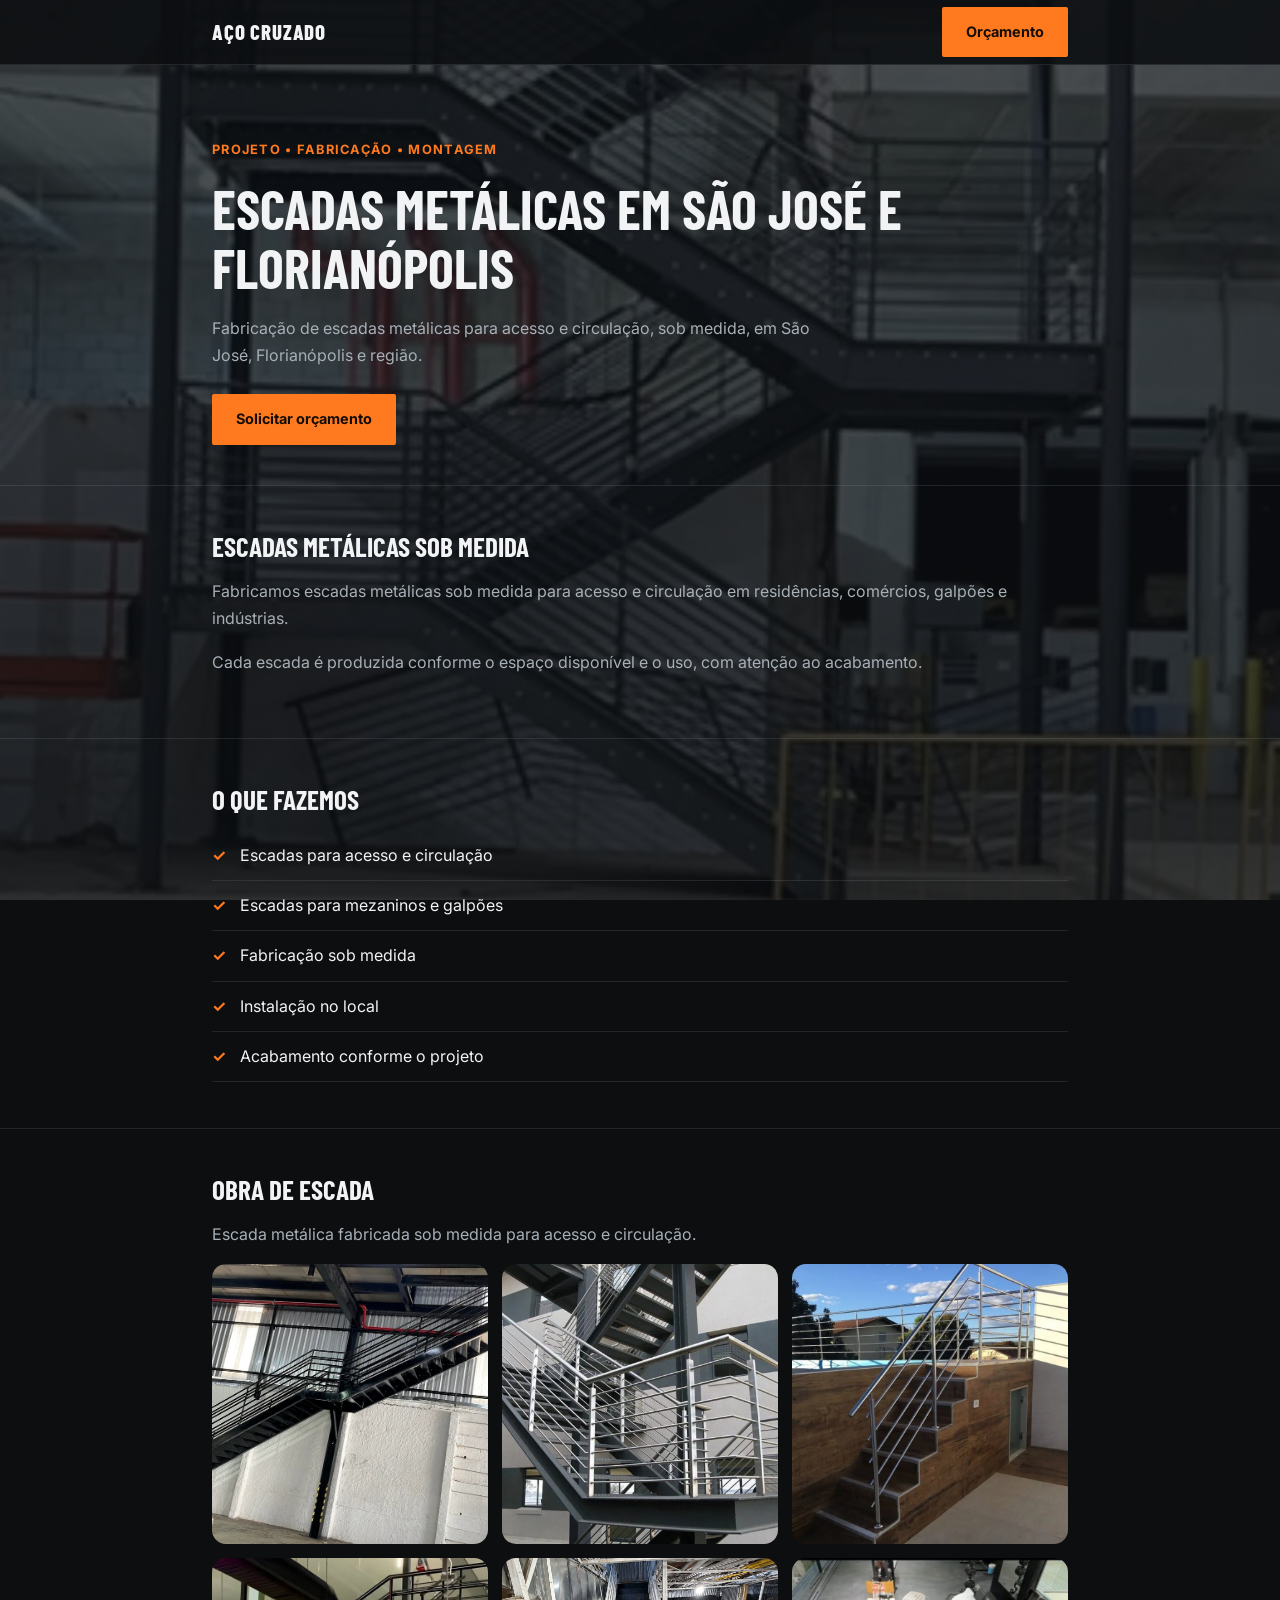
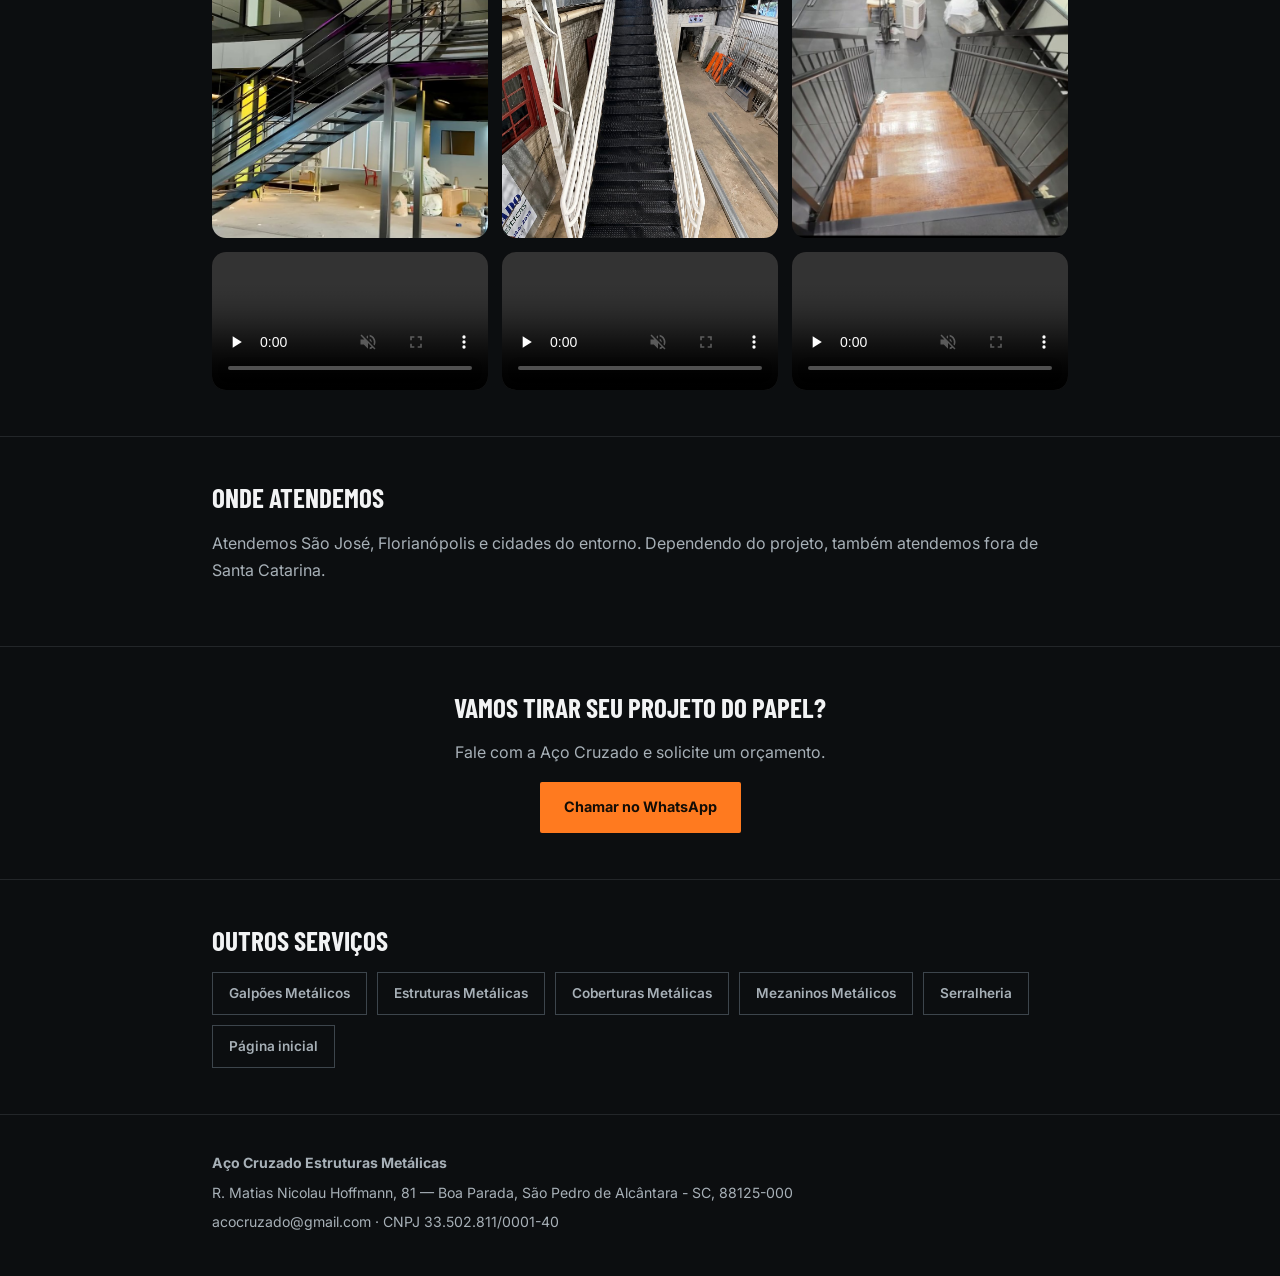
<file: escadas-metalicas.html>
<!DOCTYPE html>
<html lang="pt-BR"><head><meta charset="UTF-8"><meta name="viewport" content="width=device-width,initial-scale=1,viewport-fit=cover">
<title>Escadas Metálicas em São José e Florianópolis | Aço Cruzado</title>
<meta name="description" content="Fabricação de escadas metálicas para acesso e circulação, sob medida, em São José, Florianópolis e região.">
<link rel="canonical" href="https://xn--ao-cruzado-o6a.com.br/escadas-metalicas.html">
<link href="https://fonts.googleapis.com/css2?family=Barlow+Condensed:wght@700;800&family=Inter:wght@400;600;700&display=swap" rel="stylesheet">
<link rel="stylesheet" href="/estilo.css">
<style>
.galeria{display:grid;gap:14px;grid-template-columns:repeat(auto-fit,minmax(260px,1fr));margin-top:16px}
.galeria img,.galeria video{width:100%;display:block;border-radius:14px;background:#000}
.galeria img{height:280px;object-fit:cover}
.galeria video{height:auto;max-height:420px;object-fit:contain}
  body{background:#0c0e10}
body::before{content:"";position:fixed;inset:0;z-index:-1;background:linear-gradient(rgba(12,14,16,.72),rgba(12,14,16,.82)),url("/escada-fundo.jpg") center/cover no-repeat}
.hero,section,footer{background:transparent!important}
header{background:rgba(12,14,16,.88)!important}

</style>
<script type="application/ld+json">{"@context":"https://schema.org","@type":"LocalBusiness","name":"Aço Cruzado Estruturas Metálicas","url":"https://xn--ao-cruzado-o6a.com.br/","telephone":"+5548984642618","address":{"@type":"PostalAddress","streetAddress":"R. Matias Nicolau Hoffmann, 81","addressLocality":"São Pedro de Alcântara","addressRegion":"SC","postalCode":"88125-000","addressCountry":"BR"},"areaServed":["São José","Florianópolis"]}</script>
</head><body>
<header><div class="wrap"><a href="/" class="logo">AÇO CRUZADO</a><a class="btn" data-wa="Olá! Gostaria de solicitar um orçamento de escadas metálicas." href="#">Orçamento</a></div></header>
<main>
<div class="hero"><div class="wrap"><span class="kicker">PROJETO • FABRICAÇÃO • MONTAGEM</span><h1>Escadas Metálicas em São José e Florianópolis</h1><p>Fabricação de escadas metálicas para acesso e circulação, sob medida, em São José, Florianópolis e região.</p><a class="btn" data-wa="Olá! Gostaria de solicitar um orçamento de escadas metálicas." href="#">Solicitar orçamento</a></div></div>
<section><div class="wrap"><h2>Escadas Metálicas sob medida</h2><p>Fabricamos escadas metálicas sob medida para acesso e circulação em residências, comércios, galpões e indústrias.</p><p>Cada escada é produzida conforme o espaço disponível e o uso, com atenção ao acabamento.</p></div></section>
<section><div class="wrap"><h2>O que fazemos</h2><ul><li>Escadas para acesso e circulação</li><li>Escadas para mezaninos e galpões</li><li>Fabricação sob medida</li><li>Instalação no local</li><li>Acabamento conforme o projeto</li></ul></div></section>
<section><div class="wrap"><h2>Obra de escada</h2><p>Escada metálica fabricada sob medida para acesso e circulação.</p>
<div class="galeria">
<img loading="lazy" src="/escada-preta-galpao.jpg" alt="Escada metálica preta com guarda-corpo em galpão">
<img loading="lazy" src="/escada-inox-guarda-corpo.jpg" alt="Escada metálica com guarda-corpo em inox">
<img loading="lazy" src="/escada-inox-piscina.jpg" alt="Escada com guarda-corpo em inox ao lado de piscina">
<img loading="lazy" src="/escada-loja-guarda-corpo-preto.jpg" alt="Escada metálica com guarda-corpo preto em loja">
<img loading="lazy" src="/escada-chapa-xadrez-guarda-corpo-branco.jpg" alt="Escada com degraus em chapa xadrez e guarda-corpo branco">
<img loading="lazy" src="/escada-degraus-madeira.jpg" alt="Escada metálica com degraus de madeira e guarda-corpo preto">
<video controls muted playsinline preload="none" src="/escada-obra-video-1.mp4#t=0.1"></video>
<video controls muted playsinline preload="none" src="/escada-obra-video-2.mp4#t=0.1"></video>
<video controls muted playsinline preload="none" src="/escada-obra-video-3.mp4#t=0.1"></video>
</div></div></section>
<section><div class="wrap"><h2>Onde atendemos</h2><p>Atendemos São José, Florianópolis e cidades do entorno. Dependendo do projeto, também atendemos fora de Santa Catarina.</p></div></section>
<section class="cta"><div class="wrap"><h2>Vamos tirar seu projeto do papel?</h2><p>Fale com a Aço Cruzado e solicite um orçamento.</p><a class="btn" data-wa="Olá! Gostaria de solicitar um orçamento de escadas metálicas." href="#">Chamar no WhatsApp</a></div></section>
<section><div class="wrap"><h2>Outros serviços</h2><div class="links"><a href="/galpoes-metalicos.html">Galpões Metálicos</a><a href="/estruturas-metalicas.html">Estruturas Metálicas</a><a href="/coberturas-metalicas.html">Coberturas Metálicas</a><a href="/mezaninos.html">Mezaninos Metálicos</a><a href="/serralheria.html">Serralheria</a><a href="/">Página inicial</a></div></div></section>
</main>
<footer><div class="wrap"><p><strong>Aço Cruzado Estruturas Metálicas</strong></p><p>R. Matias Nicolau Hoffmann, 81 — Boa Parada, São Pedro de Alcântara - SC, 88125-000</p><p>acocruzado@gmail.com · CNPJ 33.502.811/0001-40</p></div></footer>
<script>document.querySelectorAll("[data-wa]").forEach(function(a){a.href="https://wa.me/5548984642618?text="+encodeURIComponent(a.dataset.wa)});</script>
</body></html>
</file>
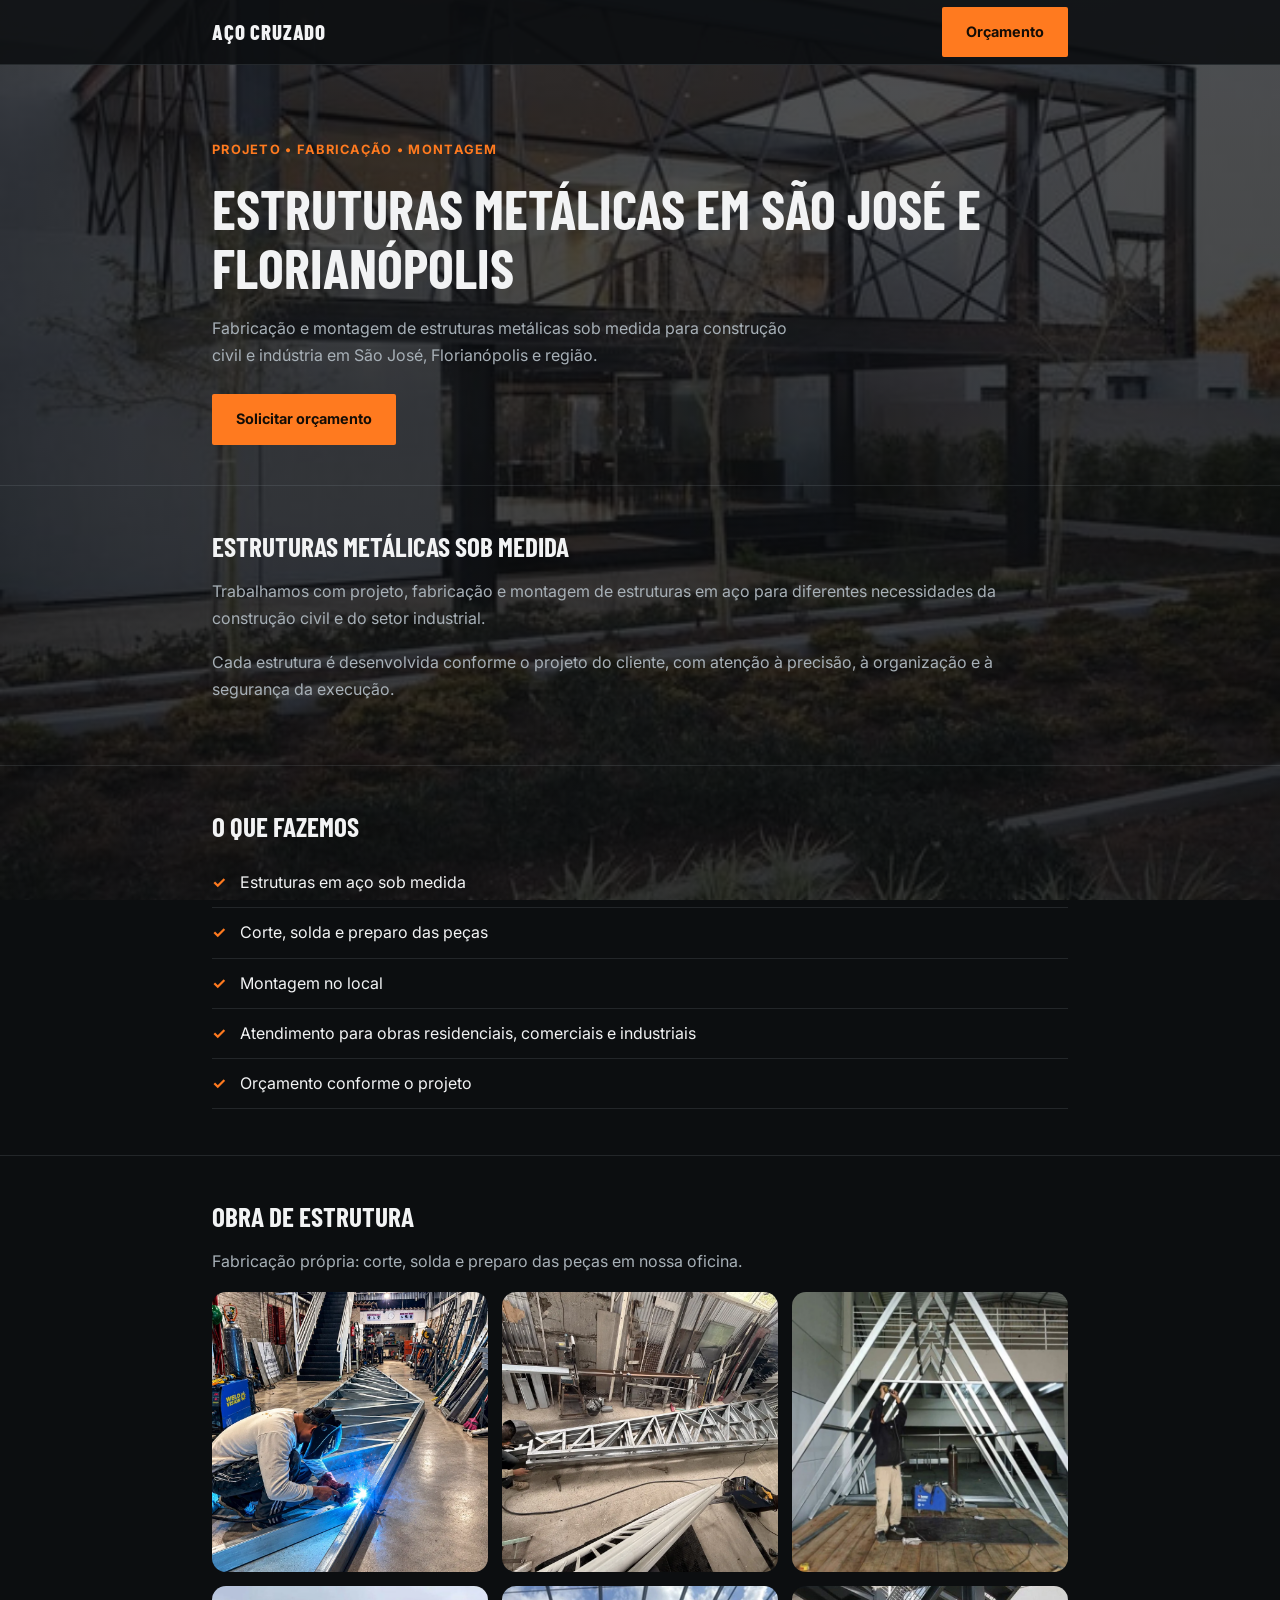
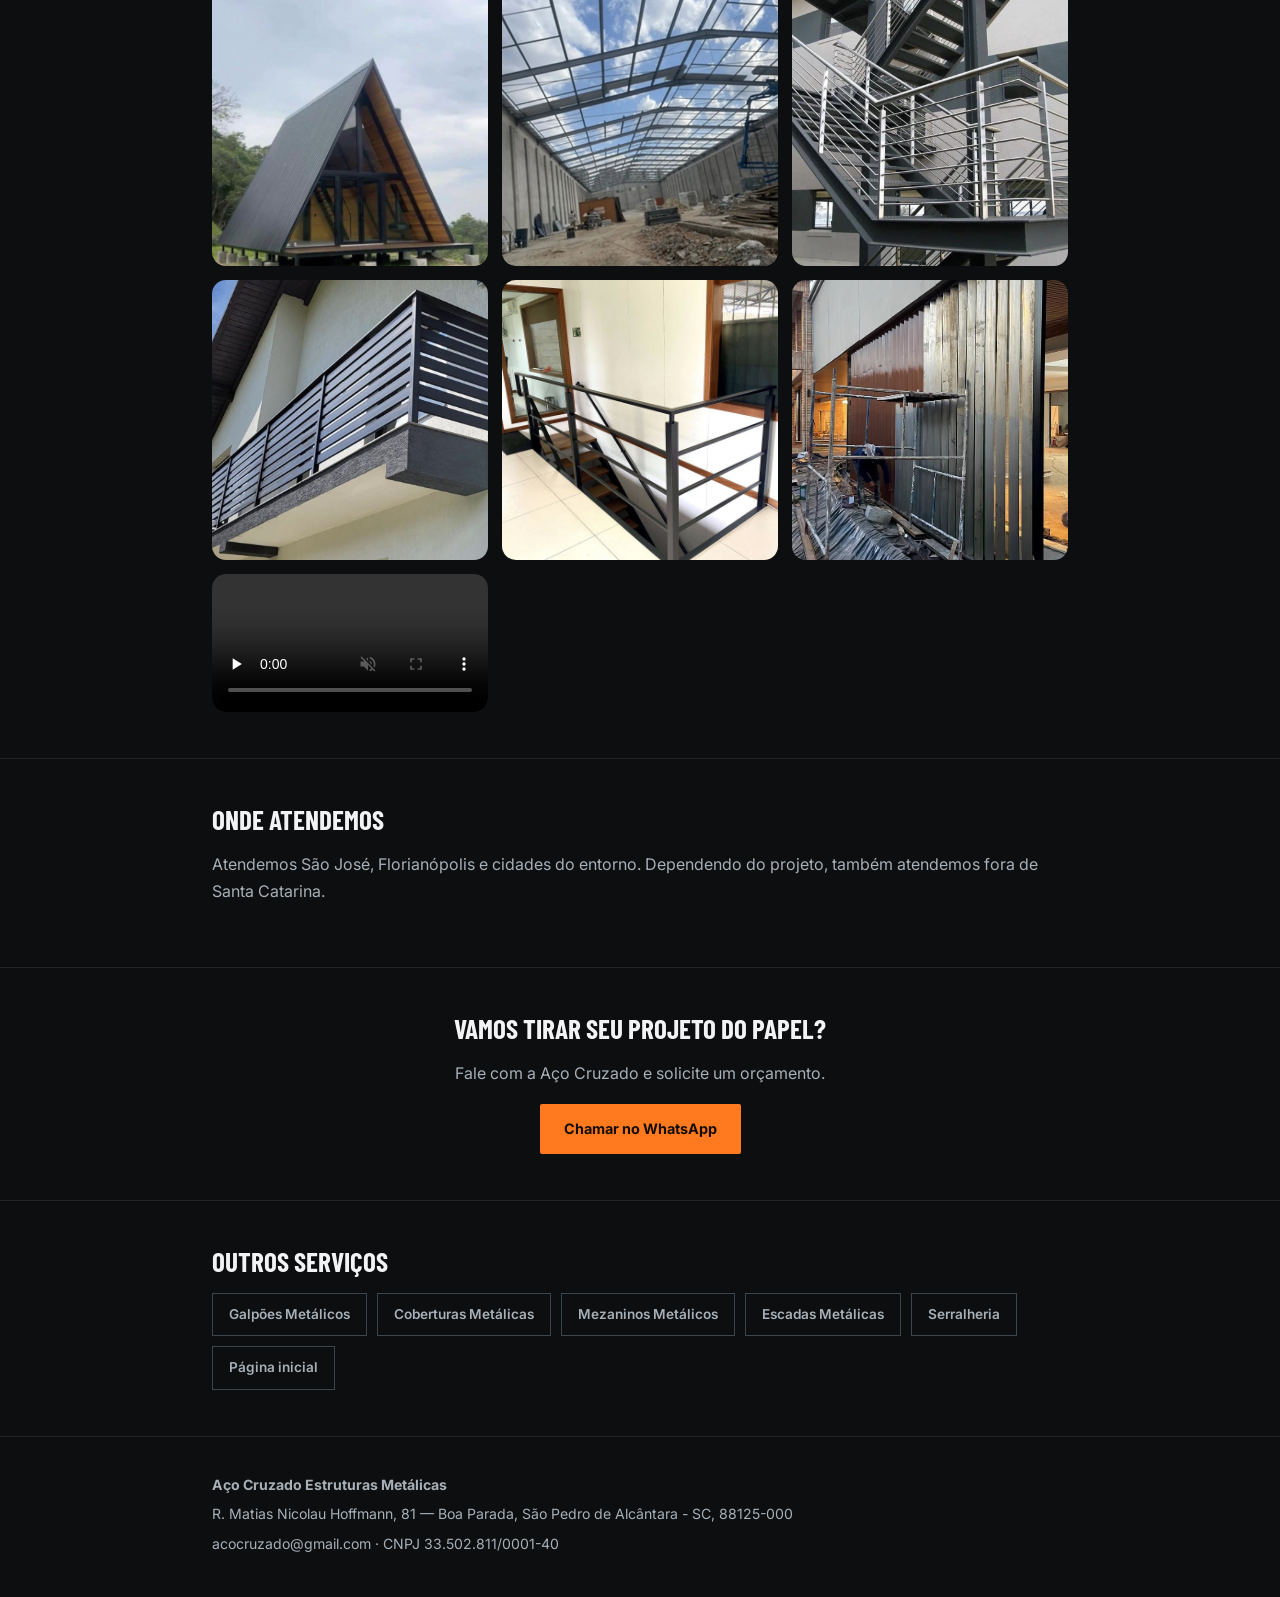
<file: estruturas-metalicas.html>
<!DOCTYPE html>
<html lang="pt-BR"><head><meta charset="UTF-8"><meta name="viewport" content="width=device-width,initial-scale=1,viewport-fit=cover">
<title>Estruturas Metálicas em São José e Florianópolis | Aço Cruzado</title>
<meta name="description" content="Fabricação e montagem de estruturas metálicas sob medida para construção civil e indústria em São José, Florianópolis e região.">
<link rel="canonical" href="https://xn--ao-cruzado-o6a.com.br/estruturas-metalicas.html">
<link href="https://fonts.googleapis.com/css2?family=Barlow+Condensed:wght@700;800&family=Inter:wght@400;600;700&display=swap" rel="stylesheet">
<link rel="stylesheet" href="/estilo.css">
<style>
.galeria{display:grid;gap:14px;grid-template-columns:repeat(auto-fit,minmax(260px,1fr));margin-top:16px}
.galeria img,.galeria video{width:100%;display:block;border-radius:14px;background:#000}
.galeria img{height:280px;object-fit:cover}
.galeria video{height:auto;max-height:420px;object-fit:contain}
  body{background:#0c0e10}
body::before{content:"";position:fixed;inset:0;z-index:-1;background:linear-gradient(rgba(12,14,16,.72),rgba(12,14,16,.82)),url("/estrutura-fundo.jpg") center/cover no-repeat}
.hero,section,footer{background:transparent!important}
header{background:rgba(12,14,16,.88)!important}

</style>
<script type="application/ld+json">{"@context":"https://schema.org","@type":"LocalBusiness","name":"Aço Cruzado Estruturas Metálicas","url":"https://xn--ao-cruzado-o6a.com.br/","telephone":"+5548984642618","address":{"@type":"PostalAddress","streetAddress":"R. Matias Nicolau Hoffmann, 81","addressLocality":"São Pedro de Alcântara","addressRegion":"SC","postalCode":"88125-000","addressCountry":"BR"},"areaServed":["São José","Florianópolis"]}</script>
</head><body>
<header><div class="wrap"><a href="/" class="logo">AÇO CRUZADO</a><a class="btn" data-wa="Olá! Gostaria de solicitar um orçamento de estruturas metálicas." href="#">Orçamento</a></div></header>
<main>
<div class="hero"><div class="wrap"><span class="kicker">PROJETO • FABRICAÇÃO • MONTAGEM</span><h1>Estruturas Metálicas em São José e Florianópolis</h1><p>Fabricação e montagem de estruturas metálicas sob medida para construção civil e indústria em São José, Florianópolis e região.</p><a class="btn" data-wa="Olá! Gostaria de solicitar um orçamento de estruturas metálicas." href="#">Solicitar orçamento</a></div></div>
<section><div class="wrap"><h2>Estruturas Metálicas sob medida</h2><p>Trabalhamos com projeto, fabricação e montagem de estruturas em aço para diferentes necessidades da construção civil e do setor industrial.</p><p>Cada estrutura é desenvolvida conforme o projeto do cliente, com atenção à precisão, à organização e à segurança da execução.</p></div></section>
<section><div class="wrap"><h2>O que fazemos</h2><ul><li>Estruturas em aço sob medida</li><li>Corte, solda e preparo das peças</li><li>Montagem no local</li><li>Atendimento para obras residenciais, comerciais e industriais</li><li>Orçamento conforme o projeto</li></ul></div></section>
<section><div class="wrap"><h2>Obra de estrutura</h2><p>Fabricação própria: corte, solda e preparo das peças em nossa oficina.</p>
<div class="galeria">
<img loading="lazy" src="obra-estrutura-1.webp" alt="Soldagem de treliça metálica na oficina">
<img loading="lazy" src="obra-estrutura-2.webp" alt="Treliça metálica em fabricação">
<img loading="lazy" src="/estrutura-trelica-triangular.jpg" alt="Soldador montando estrutura metálica triangular em galpão">
<img loading="lazy" src="/estrutura-casa-a-frame.jpg" alt="Casa em estrutura metálica no formato A-frame com telhado de aço">
<img loading="lazy" src="/estrutura-galpao-cobertura.jpg" alt="Estrutura metálica de cobertura de galpão em obra">
<img loading="lazy" src="/estrutura-escada-inox.jpg" alt="Escada metálica com guarda-corpo em inox">
<img loading="lazy" src="/estrutura-guarda-corpo-sacada.jpg" alt="Guarda-corpo metálico de sacada com réguas horizontais">
<img loading="lazy" src="/estrutura-guarda-corpo-interno.jpg" alt="Guarda-corpo metálico preto em escada interna">
<img loading="lazy" src="/estrutura-brises-fachada.jpg" alt="Brises metálicos em fachada durante a instalação">
<video controls muted playsinline preload="none" src="obra-estrutura.mp4#t=0.1"></video>
</div></div></section>
<section><div class="wrap"><h2>Onde atendemos</h2><p>Atendemos São José, Florianópolis e cidades do entorno. Dependendo do projeto, também atendemos fora de Santa Catarina.</p></div></section>
<section class="cta"><div class="wrap"><h2>Vamos tirar seu projeto do papel?</h2><p>Fale com a Aço Cruzado e solicite um orçamento.</p><a class="btn" data-wa="Olá! Gostaria de solicitar um orçamento de estruturas metálicas." href="#">Chamar no WhatsApp</a></div></section>
<section><div class="wrap"><h2>Outros serviços</h2><div class="links"><a href="/galpoes-metalicos.html">Galpões Metálicos</a><a href="/coberturas-metalicas.html">Coberturas Metálicas</a><a href="/mezaninos.html">Mezaninos Metálicos</a><a href="/escadas-metalicas.html">Escadas Metálicas</a><a href="/serralheria.html">Serralheria</a><a href="/">Página inicial</a></div></div></section>
</main>
<footer><div class="wrap"><p><strong>Aço Cruzado Estruturas Metálicas</strong></p><p>R. Matias Nicolau Hoffmann, 81 — Boa Parada, São Pedro de Alcântara - SC, 88125-000</p><p>acocruzado@gmail.com · CNPJ 33.502.811/0001-40</p></div></footer>
<script>document.querySelectorAll("[data-wa]").forEach(function(a){a.href="https://wa.me/5548984642618?text="+encodeURIComponent(a.dataset.wa)});</script>
</body></html>
</file>
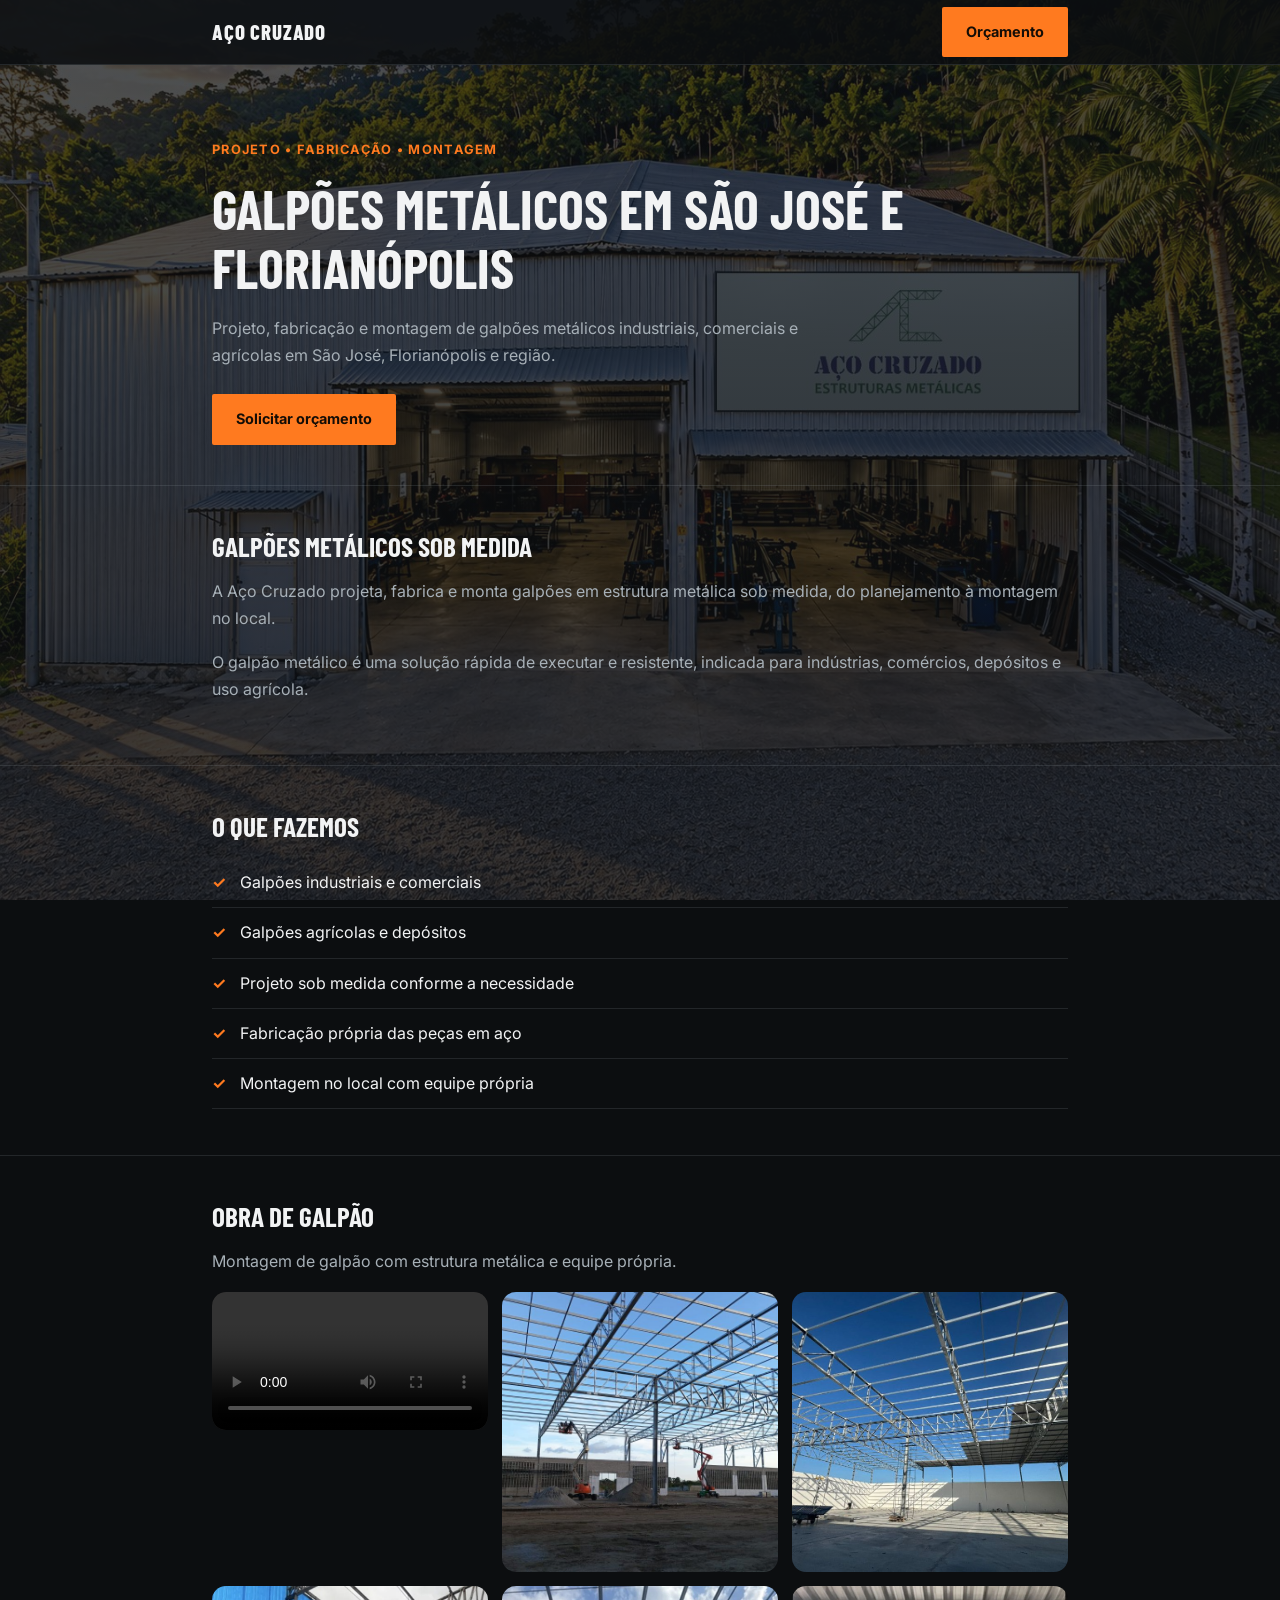
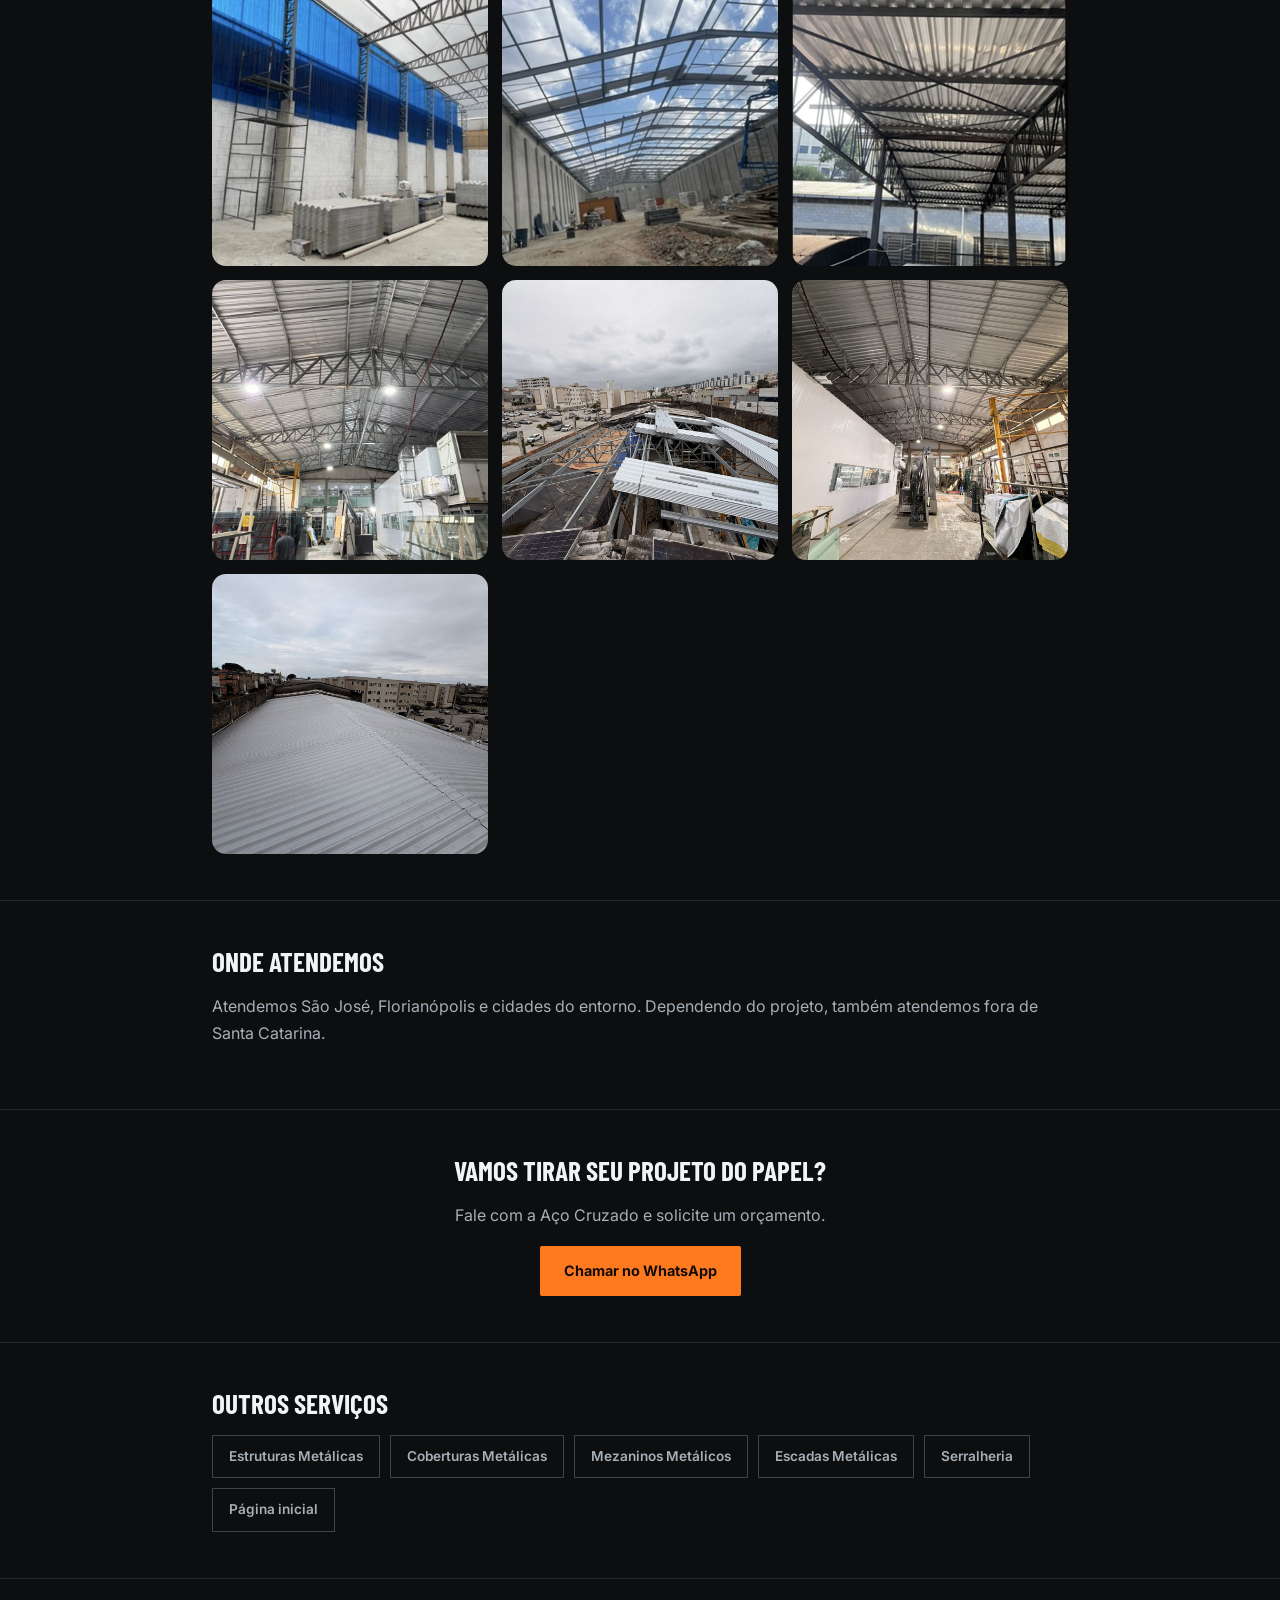
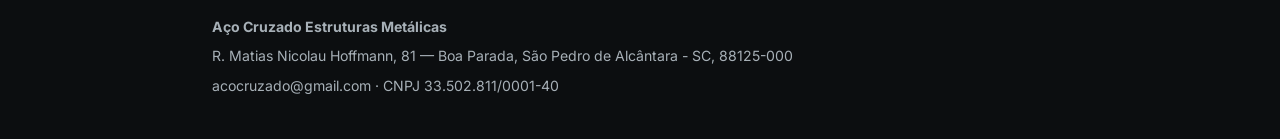
<file: galpoes-metalicos.html>
<!DOCTYPE html>
<html lang="pt-BR"><head><meta charset="UTF-8"><meta name="viewport" content="width=device-width,initial-scale=1,viewport-fit=cover">
<title>Galpões Metálicos em São José e Florianópolis | Aço Cruzado</title>
<meta name="description" content="Projeto, fabricação e montagem de galpões metálicos industriais, comerciais e agrícolas em São José, Florianópolis e região.">
<link rel="canonical" href="https://xn--ao-cruzado-o6a.com.br/galpoes-metalicos.html">
<link href="https://fonts.googleapis.com/css2?family=Barlow+Condensed:wght@700;800&family=Inter:wght@400;600;700&display=swap" rel="stylesheet">
<link rel="stylesheet" href="/estilo.css">
<style>
.galeria{display:grid;gap:14px;grid-template-columns:repeat(auto-fit,minmax(260px,1fr));margin-top:16px}
.galeria img,.galeria video{width:100%;display:block;border-radius:14px;background:#000}
.galeria img{height:280px;object-fit:cover}
.galeria video{height:auto;max-height:420px;object-fit:contain}
  body{background:#0c0e10}
body::before{content:"";position:fixed;inset:0;z-index:-1;background:linear-gradient(rgba(12,14,16,.72),rgba(12,14,16,.82)),url("/galpao-fundo.jpg") center/cover no-repeat}
.hero,section,footer{background:transparent!important}
header{background:rgba(12,14,16,.88)!important}

</style>
<script type="application/ld+json">{"@context":"https://schema.org","@type":"LocalBusiness","name":"Aço Cruzado Estruturas Metálicas","url":"https://xn--ao-cruzado-o6a.com.br/","telephone":"+5548984642618","address":{"@type":"PostalAddress","streetAddress":"R. Matias Nicolau Hoffmann, 81","addressLocality":"São Pedro de Alcântara","addressRegion":"SC","postalCode":"88125-000","addressCountry":"BR"},"areaServed":["São José","Florianópolis"]}</script>
</head><body>
<header><div class="wrap"><a href="/" class="logo">AÇO CRUZADO</a><a class="btn" data-wa="Olá! Gostaria de solicitar um orçamento de galpões metálicos." href="#">Orçamento</a></div></header>
<main>
<div class="hero"><div class="wrap"><span class="kicker">PROJETO • FABRICAÇÃO • MONTAGEM</span><h1>Galpões Metálicos em São José e Florianópolis</h1><p>Projeto, fabricação e montagem de galpões metálicos industriais, comerciais e agrícolas em São José, Florianópolis e região.</p><a class="btn" data-wa="Olá! Gostaria de solicitar um orçamento de galpões metálicos." href="#">Solicitar orçamento</a></div></div>
<section><div class="wrap"><h2>Galpões Metálicos sob medida</h2><p>A Aço Cruzado projeta, fabrica e monta galpões em estrutura metálica sob medida, do planejamento à montagem no local.</p><p>O galpão metálico é uma solução rápida de executar e resistente, indicada para indústrias, comércios, depósitos e uso agrícola.</p></div></section>
<section><div class="wrap"><h2>O que fazemos</h2><ul><li>Galpões industriais e comerciais</li><li>Galpões agrícolas e depósitos</li><li>Projeto sob medida conforme a necessidade</li><li>Fabricação própria das peças em aço</li><li>Montagem no local com equipe própria</li></ul></div></section>
<section><div class="wrap"><h2>Obra de galpão</h2><p>Montagem de galpão com estrutura metálica e equipe própria.</p>
<div class="galeria">
<video controls playsinline preload="metadata" src="/galpao-obra-video.mp4#t=0.1"></video>
<img loading="lazy" src="/galpao-obra-1.jpg" alt="Estrutura metálica de galpão em montagem com plataformas elevatórias">
<img loading="lazy" src="/galpao-obra-2.jpg" alt="Treliças metálicas de galpão em obra, com céu azul ao fundo">
<img loading="lazy" src="/galpao-obra-3.jpg" alt="Galpão com pilares e treliças metálicas e fechamento em telha azul">
<img loading="lazy" src="/galpao-obra-4.jpg" alt="Estrutura metálica de galpão comprido em montagem">
<img loading="lazy" src="/galpao-obra-5.jpg" alt="Cobertura metálica com treliças e telhas sobre pilares de aço">
<img loading="lazy" src="/galpao-obra-6.jpg" alt="Interior de galpão industrial com cobertura e treliças metálicas">
<img loading="lazy" src="/galpao-obra-7.jpg" alt="Troca de cobertura de galpão com treliças galvanizadas e telhas">
<img loading="lazy" src="/galpao-obra-8.jpg" alt="Galpão industrial com estrutura metálica e telhado de telha metálica">
<img loading="lazy" src="/galpao-obra-9.jpg" alt="Cobertura metálica de galpão concluída com telhas">

</div></div></section>
<section><div class="wrap"><h2>Onde atendemos</h2><p>Atendemos São José, Florianópolis e cidades do entorno. Dependendo do projeto, também atendemos fora de Santa Catarina.</p></div></section>
<section class="cta"><div class="wrap"><h2>Vamos tirar seu projeto do papel?</h2><p>Fale com a Aço Cruzado e solicite um orçamento.</p><a class="btn" data-wa="Olá! Gostaria de solicitar um orçamento de galpões metálicos." href="#">Chamar no WhatsApp</a></div></section>
<section><div class="wrap"><h2>Outros serviços</h2><div class="links"><a href="/estruturas-metalicas.html">Estruturas Metálicas</a><a href="/coberturas-metalicas.html">Coberturas Metálicas</a><a href="/mezaninos.html">Mezaninos Metálicos</a><a href="/escadas-metalicas.html">Escadas Metálicas</a><a href="/serralheria.html">Serralheria</a><a href="/">Página inicial</a></div></div></section>
</main>
<footer><div class="wrap"><p><strong>Aço Cruzado Estruturas Metálicas</strong></p><p>R. Matias Nicolau Hoffmann, 81 — Boa Parada, São Pedro de Alcântara - SC, 88125-000</p><p>acocruzado@gmail.com · CNPJ 33.502.811/0001-40</p></div></footer>
<script>document.querySelectorAll("[data-wa]").forEach(function(a){a.href="https://wa.me/5548984642618?text="+encodeURIComponent(a.dataset.wa)});</script>
</body></html>
</file>
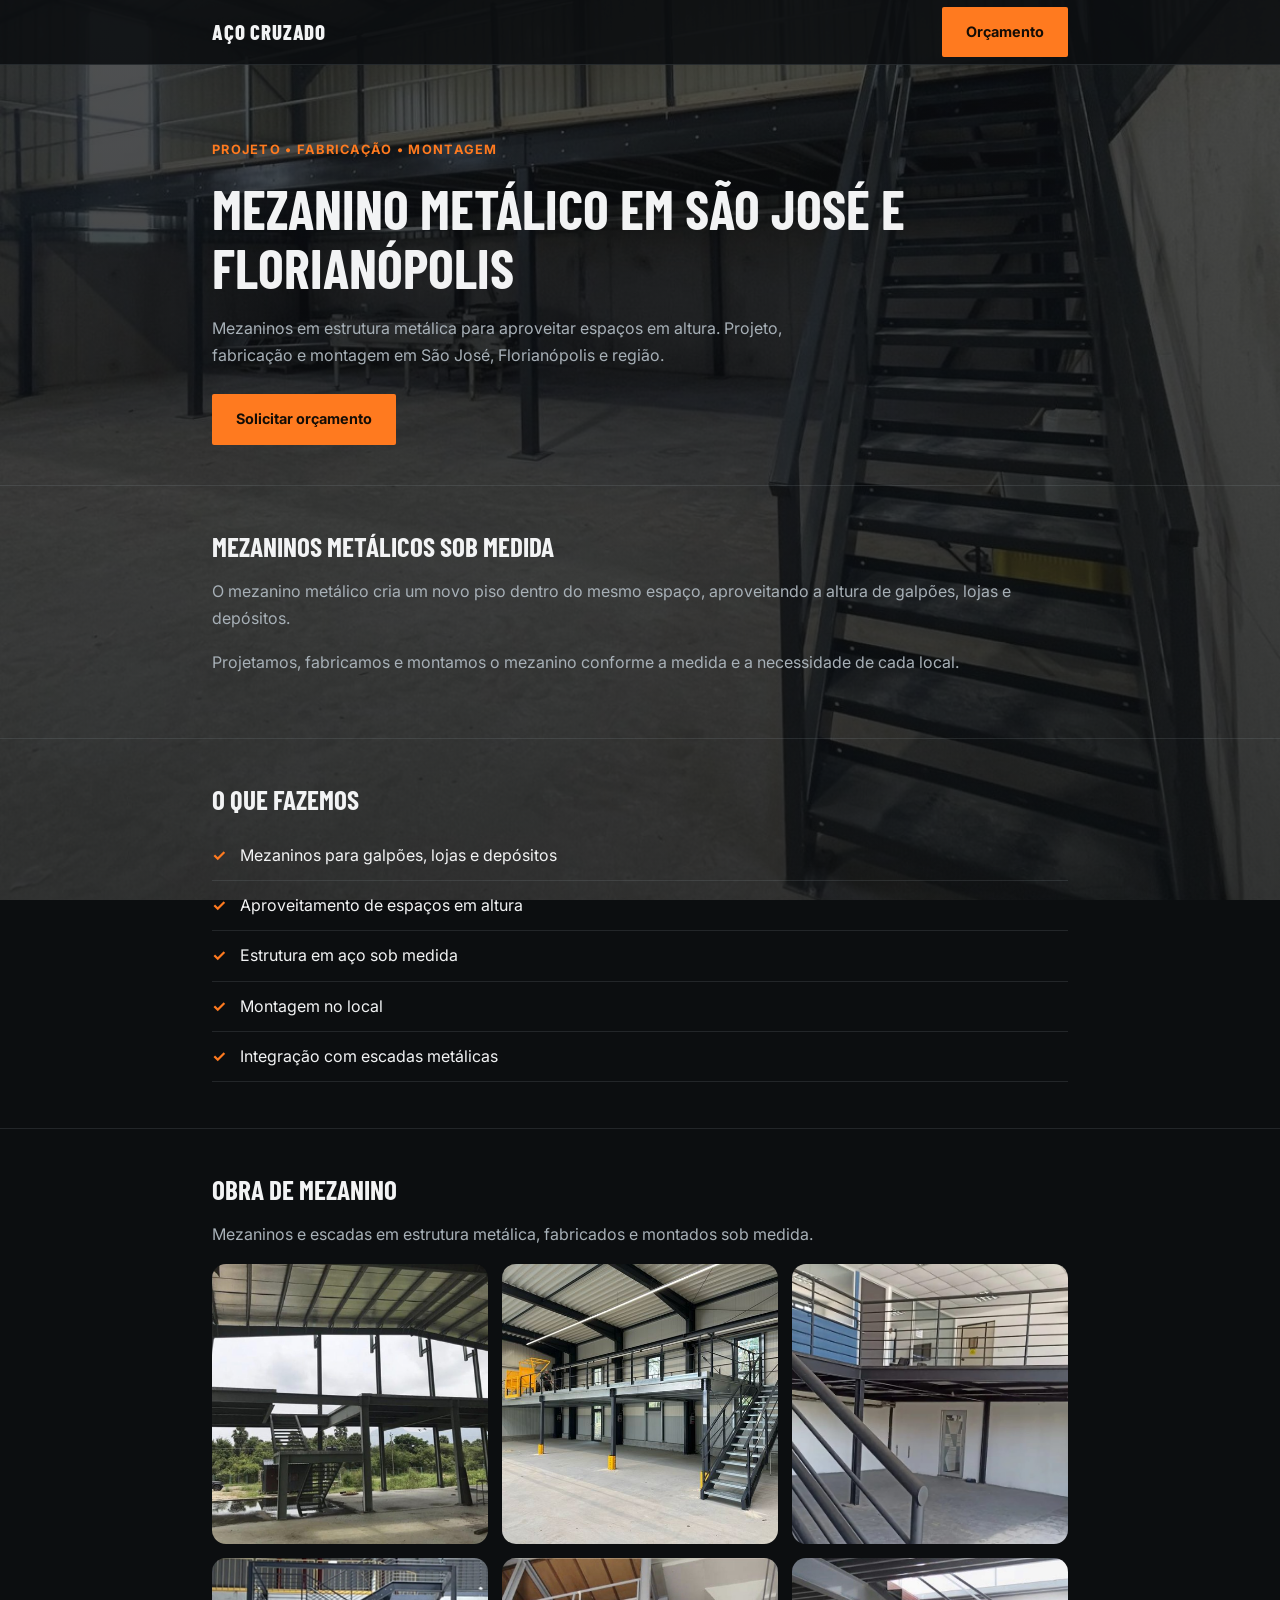
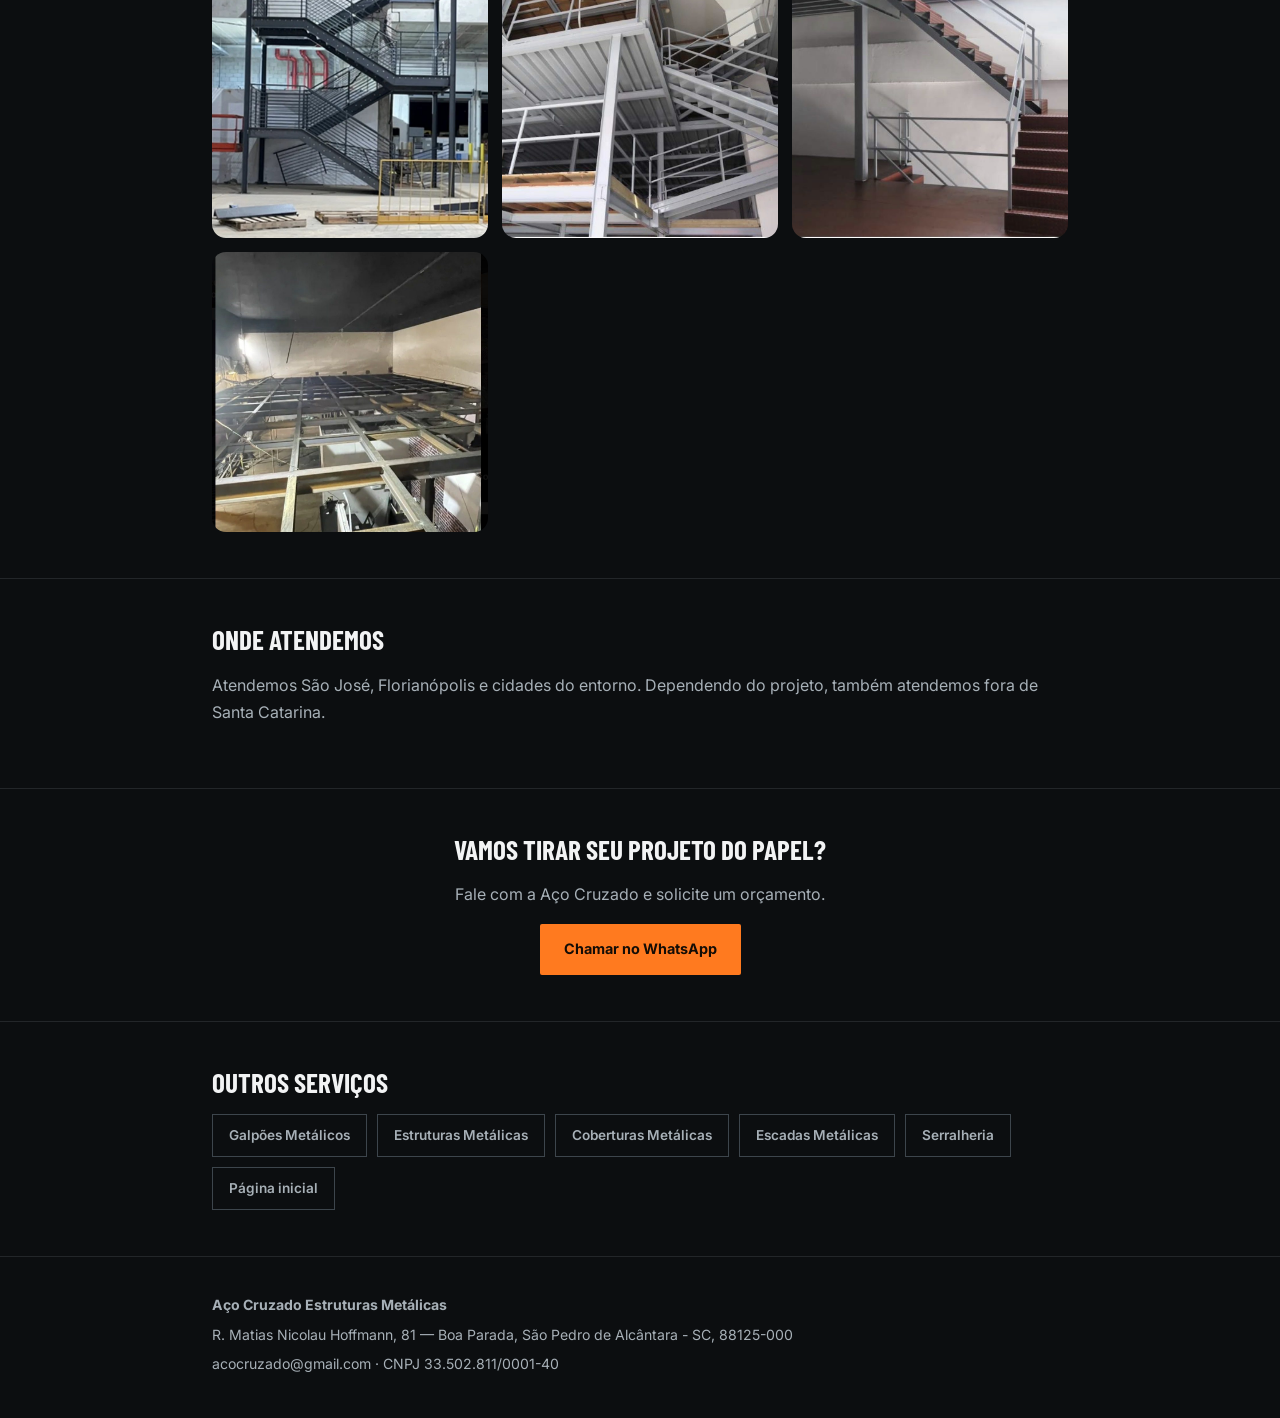
<file: mezaninos.html>
<!DOCTYPE html>
<html lang="pt-BR"><head><meta charset="UTF-8"><meta name="viewport" content="width=device-width,initial-scale=1,viewport-fit=cover">
<title>Mezanino Metálico em São José e Florianópolis | Aço Cruzado</title>
<meta name="description" content="Mezaninos em estrutura metálica para aproveitar espaços em altura. Projeto, fabricação e montagem em São José, Florianópolis e região.">
<link rel="canonical" href="https://xn--ao-cruzado-o6a.com.br/mezaninos.html">
<link href="https://fonts.googleapis.com/css2?family=Barlow+Condensed:wght@700;800&family=Inter:wght@400;600;700&display=swap" rel="stylesheet">
<link rel="stylesheet" href="/estilo.css">
<style>
.galeria{display:grid;gap:14px;grid-template-columns:repeat(auto-fit,minmax(260px,1fr));margin-top:16px}
.galeria img,.galeria video{width:100%;display:block;border-radius:14px;background:#000}
.galeria img{height:280px;object-fit:cover}
.galeria video{height:auto;max-height:420px;object-fit:contain}
  body{background:#0c0e10}
body::before{content:"";position:fixed;inset:0;z-index:-1;background:linear-gradient(rgba(12,14,16,.72),rgba(12,14,16,.82)),url("/mezanino-fundo.jpg") center/cover no-repeat}
.hero,section,footer{background:transparent!important}
header{background:rgba(12,14,16,.88)!important}

</style>
<script type="application/ld+json">{"@context":"https://schema.org","@type":"LocalBusiness","name":"Aço Cruzado Estruturas Metálicas","url":"https://xn--ao-cruzado-o6a.com.br/","telephone":"+5548984642618","address":{"@type":"PostalAddress","streetAddress":"R. Matias Nicolau Hoffmann, 81","addressLocality":"São Pedro de Alcântara","addressRegion":"SC","postalCode":"88125-000","addressCountry":"BR"},"areaServed":["São José","Florianópolis"]}</script>
</head><body>
<header><div class="wrap"><a href="/" class="logo">AÇO CRUZADO</a><a class="btn" data-wa="Olá! Gostaria de solicitar um orçamento de mezaninos metálicos." href="#">Orçamento</a></div></header>
<main>
<div class="hero"><div class="wrap"><span class="kicker">PROJETO • FABRICAÇÃO • MONTAGEM</span><h1>Mezanino Metálico em São José e Florianópolis</h1><p>Mezaninos em estrutura metálica para aproveitar espaços em altura. Projeto, fabricação e montagem em São José, Florianópolis e região.</p><a class="btn" data-wa="Olá! Gostaria de solicitar um orçamento de mezaninos metálicos." href="#">Solicitar orçamento</a></div></div>
<section><div class="wrap"><h2>Mezaninos Metálicos sob medida</h2><p>O mezanino metálico cria um novo piso dentro do mesmo espaço, aproveitando a altura de galpões, lojas e depósitos.</p><p>Projetamos, fabricamos e montamos o mezanino conforme a medida e a necessidade de cada local.</p></div></section>
<section><div class="wrap"><h2>O que fazemos</h2><ul><li>Mezaninos para galpões, lojas e depósitos</li><li>Aproveitamento de espaços em altura</li><li>Estrutura em aço sob medida</li><li>Montagem no local</li><li>Integração com escadas metálicas</li></ul></div></section>
<section><div class="wrap"><h2>Obra de mezanino</h2><p>Mezaninos e escadas em estrutura metálica, fabricados e montados sob medida.</p>
<div class="galeria">
<img loading="lazy" src="/estrutura-mezanino-galpao.jpg" alt="Estrutura metálica de mezanino em galpão com escada">
<img loading="lazy" src="/mezanino-galpao-detalhes-amarelos.jpg" alt="Mezanino metálico em galpão com escada e detalhes amarelos">
<img loading="lazy" src="/mezanino-guarda-corpo-preto.jpg" alt="Mezanino metálico com guarda-corpo horizontal preto">
<img loading="lazy" src="/escada-zigue-zague.jpg" alt="Escada metálica em zigue-zague com guarda-corpo">
<img loading="lazy" src="/escada-guarda-corpo-cinza.jpg" alt="Escada e guarda-corpo metálicos pintados de cinza">
<img loading="lazy" src="/escada-chapa-xadrez.jpg" alt="Escada metálica com degraus em chapa xadrez">
<img loading="lazy" src="/estrutura-piso-mezanino.jpg" alt="Estrutura metálica do piso de um mezanino em montagem">
</div></div></section>
<section><div class="wrap"><h2>Onde atendemos</h2><p>Atendemos São José, Florianópolis e cidades do entorno. Dependendo do projeto, também atendemos fora de Santa Catarina.</p></div></section>
<section class="cta"><div class="wrap"><h2>Vamos tirar seu projeto do papel?</h2><p>Fale com a Aço Cruzado e solicite um orçamento.</p><a class="btn" data-wa="Olá! Gostaria de solicitar um orçamento de mezaninos metálicos." href="#">Chamar no WhatsApp</a></div></section>
<section><div class="wrap"><h2>Outros serviços</h2><div class="links"><a href="/galpoes-metalicos.html">Galpões Metálicos</a><a href="/estruturas-metalicas.html">Estruturas Metálicas</a><a href="/coberturas-metalicas.html">Coberturas Metálicas</a><a href="/escadas-metalicas.html">Escadas Metálicas</a><a href="/serralheria.html">Serralheria</a><a href="/">Página inicial</a></div></div></section>
</main>
<footer><div class="wrap"><p><strong>Aço Cruzado Estruturas Metálicas</strong></p><p>R. Matias Nicolau Hoffmann, 81 — Boa Parada, São Pedro de Alcântara - SC, 88125-000</p><p>acocruzado@gmail.com · CNPJ 33.502.811/0001-40</p></div></footer>
<script>document.querySelectorAll("[data-wa]").forEach(function(a){a.href="https://wa.me/5548984642618?text="+encodeURIComponent(a.dataset.wa)});</script>
</body></html>
</file>
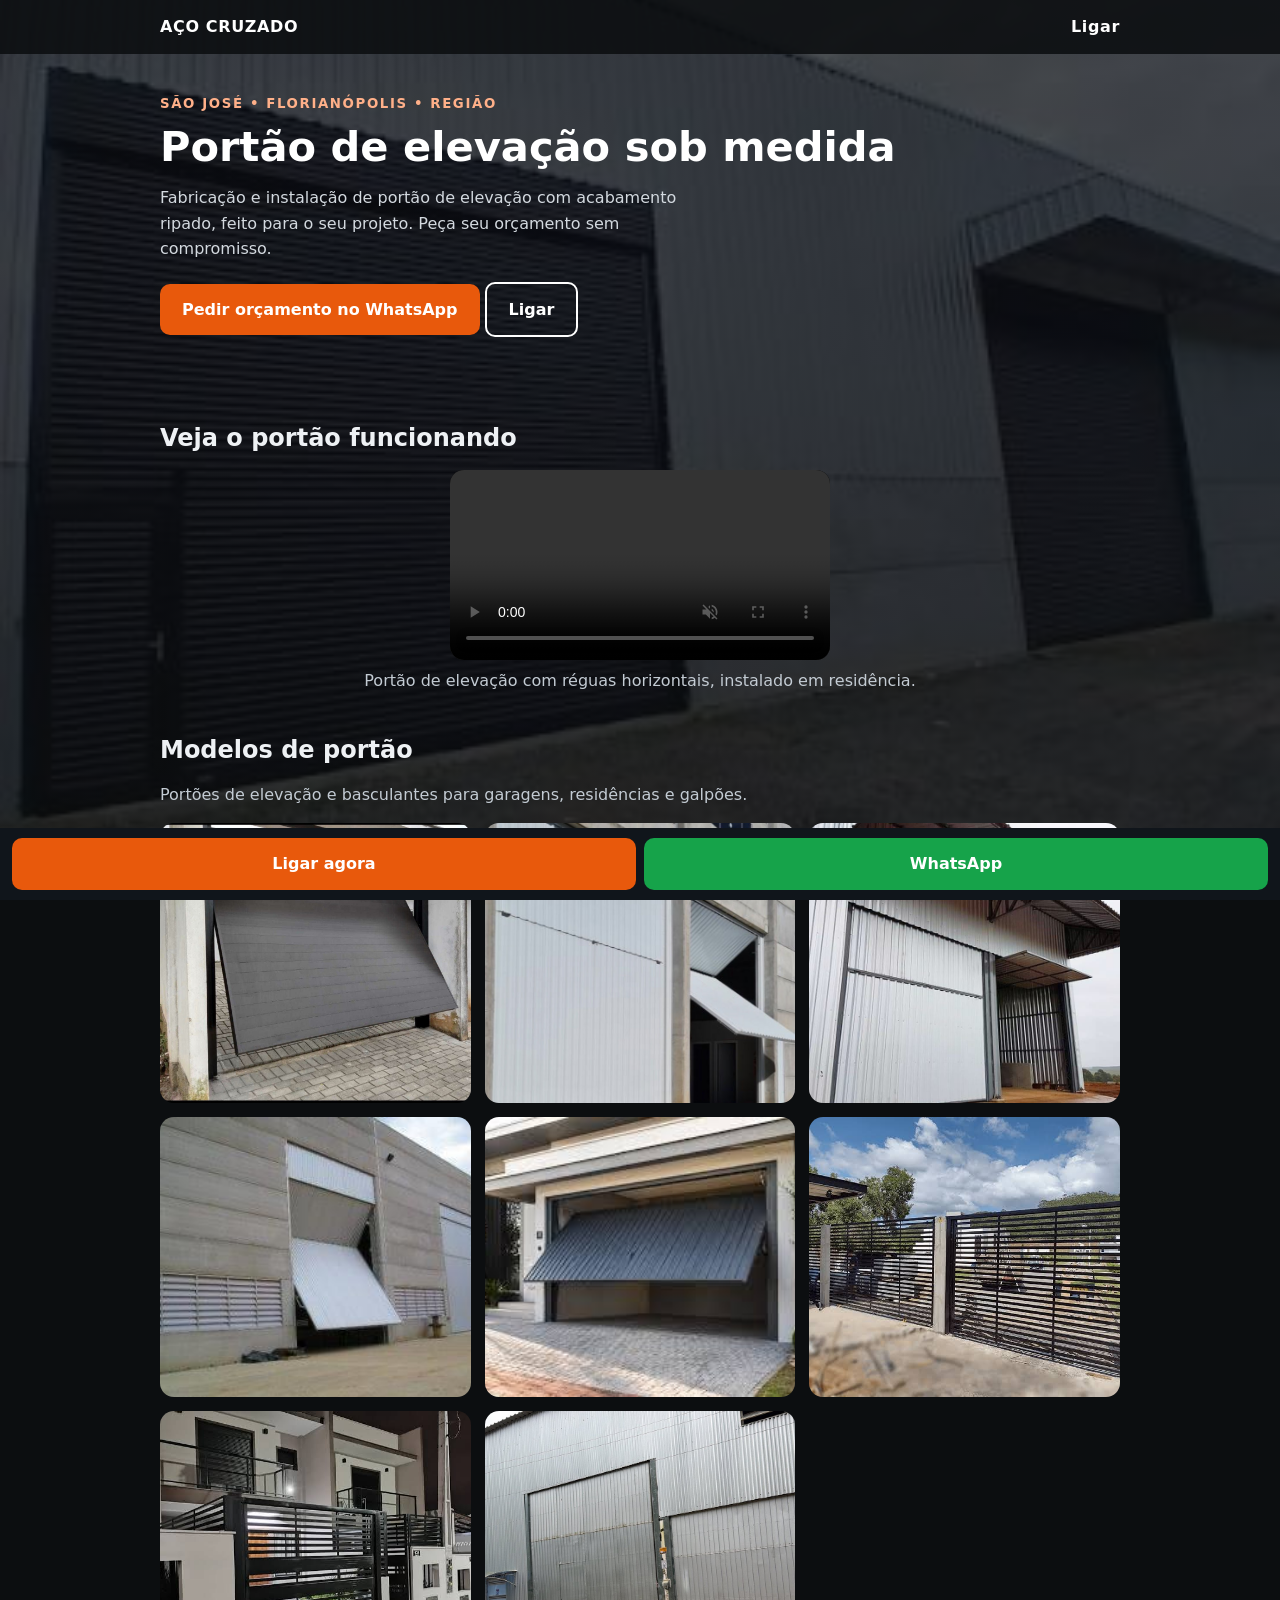
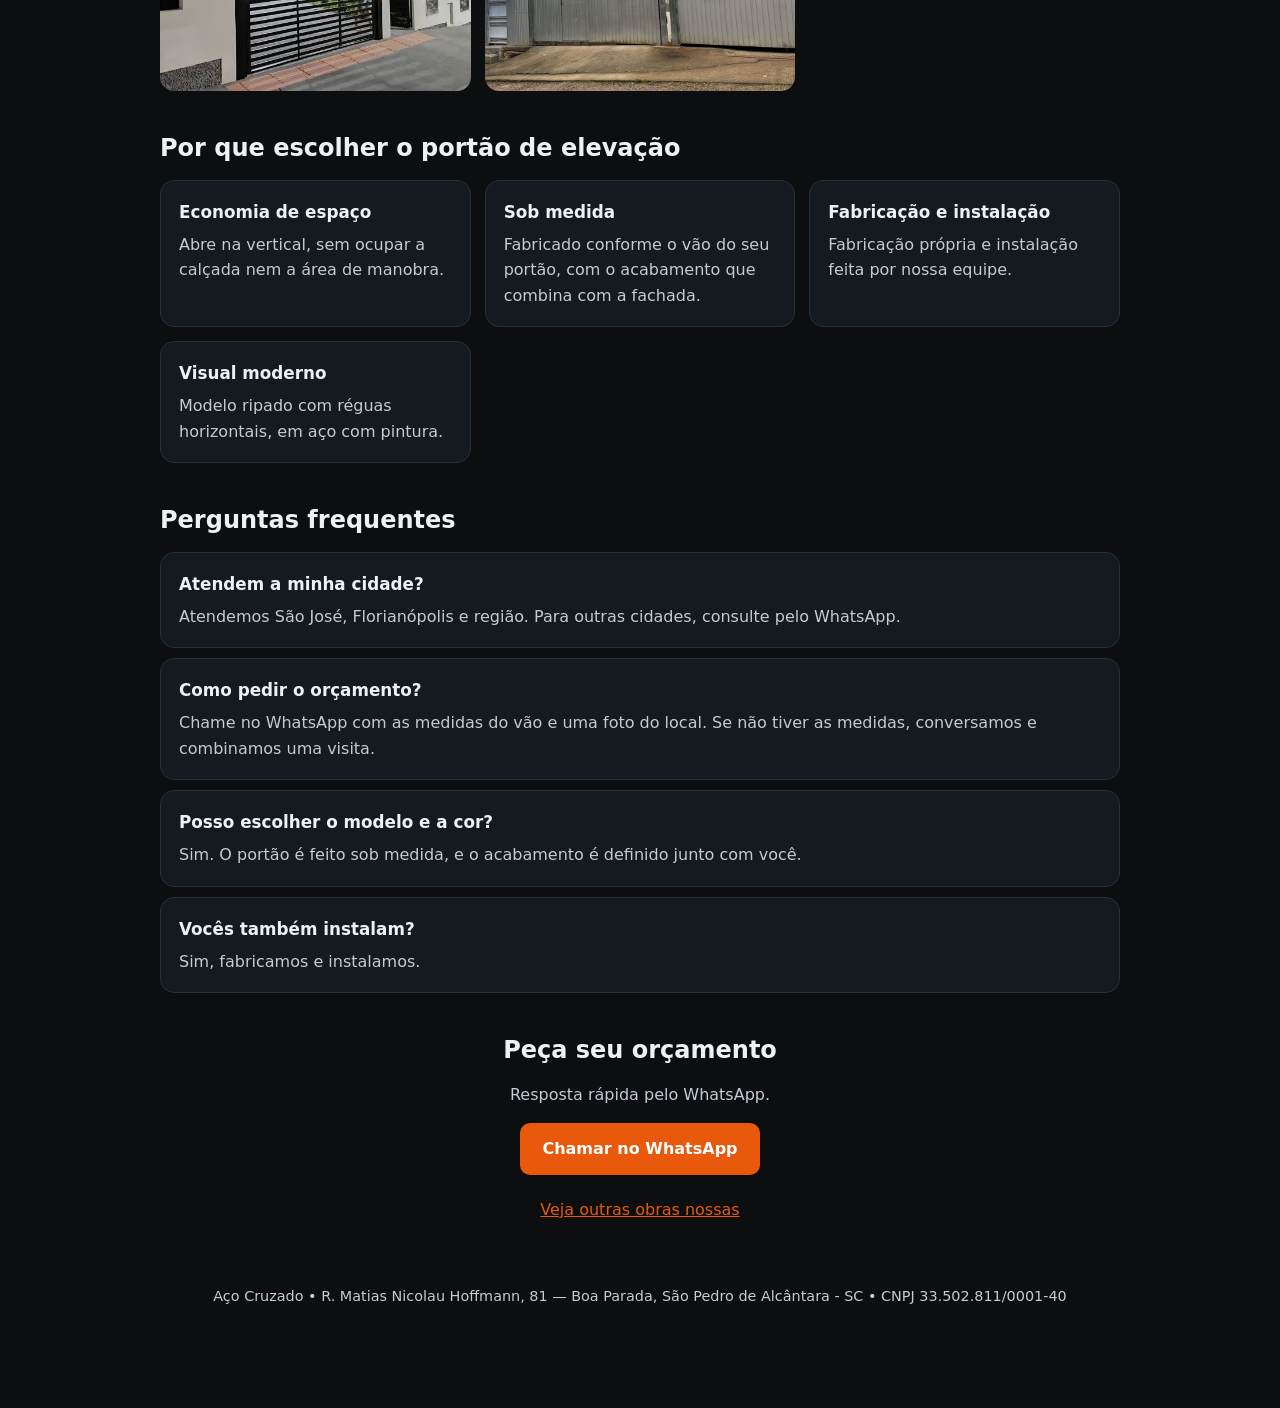
<file: portao-de-elevacao.html>
<!DOCTYPE html><html lang="pt-BR"><head><meta charset="utf-8"><meta name="viewport" content="width=device-width, initial-scale=1, viewport-fit=cover"><title>Portão de Elevação em São José e Florianópolis | Aço Cruzado</title><meta name="description" content="Fabricação e instalação de portão de elevação sob medida em São José, Florianópolis e região. Peça seu orçamento pelo WhatsApp."><meta name="theme-color" content="#10151b"><style>:root{--bg:#f4f5f7;--tx:#14181d;--mu:#4a5561;--card:#fff;--ac:#e8590c;--ac2:#c2410c;--dk:#10151b;--bd:#dde1e6}
@media(prefers-color-scheme:dark){:root:not([data-theme=light]){--bg:#0e1216;--tx:#eef1f4;--mu:#a3adb8;--card:#171d24;--bd:#27303a}}
*{box-sizing:border-box;margin:0}html{scroll-behavior:smooth}
body{font-family:system-ui,-apple-system,"Segoe UI",Roboto,Arial,sans-serif;background:var(--bg);color:var(--tx);line-height:1.6;padding:env(safe-area-inset-top,0) 0 calc(76px + env(safe-area-inset-bottom,0))}
.w{max-width:1000px;margin:0 auto;padding:0 20px}
header{background:var(--dk);color:#fff;padding:14px 0}header .w{display:flex;justify-content:space-between;align-items:center;gap:12px}
header a{color:#fff;text-decoration:none;font-weight:700;letter-spacing:.04em}
.btn{display:inline-block;background:var(--ac);color:#fff;text-decoration:none;font-weight:700;padding:13px 22px;border-radius:10px}
.btn:hover{background:var(--ac2)}.btn.o{background:transparent;border:2px solid currentColor}
.hero{background:var(--dk);color:#fff;padding:36px 0 44px}.hero small{color:#ffb089;font-weight:700;letter-spacing:.12em}
h1{font-size:clamp(1.7rem,6vw,2.6rem);line-height:1.15;margin:8px 0 14px}h2{font-size:1.5rem;margin:0 0 12px}
p.lead{color:#d3d9df;max-width:560px;margin-bottom:20px}section{padding:38px 0}
.cards{display:grid;gap:14px;grid-template-columns:repeat(auto-fit,minmax(230px,1fr))}
.card{background:var(--card);border:1px solid var(--bd);border-radius:14px;padding:18px}
.card h3{font-size:1.05rem;margin-bottom:6px}.card p,li,.mu{color:var(--mu)}
ul{padding-left:20px}video,img{width:100%;display:block;border-radius:14px;background:#000}
.fix{position:fixed;left:0;right:0;bottom:0;display:flex;gap:8px;padding:10px 12px calc(10px + env(safe-area-inset-bottom,0));background:var(--dk);z-index:9}
.fix a{flex:1;text-align:center;padding:13px 8px;border-radius:10px;color:#fff;text-decoration:none;font-weight:700}
.fix .z{background:#16a34a}.fix .t{background:var(--ac)}
footer{padding:24px 0;color:var(--mu);font-size:.9rem;text-align:center}
.galeria{display:grid;gap:14px;grid-template-columns:repeat(auto-fit,minmax(260px,1fr));margin-top:16px}
.galeria img{height:280px;object-fit:cover}
/* ===== Papel de parede fixo (mesmo modelo das outras páginas) ===== */
:root,:root:not([data-theme=light]){--bg:#0c0e10;--tx:#eef1f4;--mu:#c3cbd3;--card:rgba(23,29,36,.85);--bd:#27303a}
body{background:#0c0e10}
body::before{content:"";position:fixed;inset:0;z-index:-1;background:linear-gradient(rgba(12,14,16,.72),rgba(12,14,16,.82)),url("/portao-fundo.jpg") center/cover no-repeat}
.hero,footer{background:transparent!important}
header{background:rgba(12,14,16,.88)!important}
</style><script type="application/ld+json">{"@context":"https://schema.org","@type":"LocalBusiness","name":"Aço Cruzado Estruturas Metálicas","areaServed":["São José","Florianópolis","Palhoça","Biguaçu"],"address":{"@type":"PostalAddress","streetAddress":"R. Matias Nicolau Hoffmann, 81","addressLocality":"São Pedro de Alcântara","addressRegion":"SC","postalCode":"88125-000"}}</script></head><body><header><div class="w"><a href="/">AÇO CRUZADO</a><a data-tel href="#" style="font-weight:600">Ligar</a></div></header>
<div class="hero"><div class="w"><small>SÃO JOSÉ • FLORIANÓPOLIS • REGIÃO</small>
<h1>Portão de elevação sob medida</h1>
<p class="lead">Fabricação e instalação de portão de elevação com acabamento ripado, feito para o seu projeto. Peça seu orçamento sem compromisso.</p>
<a class="btn" data-wa data-msg="Olá! Vim pelo site e quero um orçamento de portão de elevação." href="#">Pedir orçamento no WhatsApp</a> <a class="btn o" data-tel href="#">Ligar</a></div></div>
<section><div class="w"><h2>Veja o portão funcionando</h2>
<video controls muted playsinline preload="metadata" src="portao-elevacao.mp4#t=0.1" style="max-width:380px;margin:0 auto"></video>
<p class="mu" style="text-align:center;margin-top:8px">Portão de elevação com réguas horizontais, instalado em residência.</p></div></section>
<section style="padding-top:0"><div class="w"><h2>Modelos de portão</h2><p class="mu">Portões de elevação e basculantes para garagens, residências e galpões.</p>
<div class="galeria">
<img loading="lazy" src="/portao-basculante-cinza.jpg" alt="Portão de elevação basculante em aço, aberto na entrada de garagem">
<img loading="lazy" src="/portao-galpao-branco.jpg" alt="Portões de galpão em chapa branca, um deles aberto em elevação">
<img loading="lazy" src="/portao-galpao-cobertura.jpg" alt="Portão de elevação de galpão em chapa metálica">
<img loading="lazy" src="/portao-galpao-aberto.jpg" alt="Portão de galpão em chapa metálica aberto em elevação">
<img loading="lazy" src="/portao-garagem-basculante.jpg" alt="Portão de garagem basculante em aço">
<img loading="lazy" src="/portao-ripado-dia.jpg" alt="Portão metálico ripado com réguas horizontais">
<img loading="lazy" src="/portao-ripado-noite.jpg" alt="Portão metálico ripado à noite, com iluminação da fachada">
<img loading="lazy" src="/portao-galpao-aco.jpg" alt="Portões metálicos de galpão em chapa de aço">
</div></div></section>
<section style="padding-top:0"><div class="w"><h2>Por que escolher o portão de elevação</h2><div class="cards">
<div class="card"><h3>Economia de espaço</h3><p>Abre na vertical, sem ocupar a calçada nem a área de manobra.</p></div>
<div class="card"><h3>Sob medida</h3><p>Fabricado conforme o vão do seu portão, com o acabamento que combina com a fachada.</p></div>
<div class="card"><h3>Fabricação e instalação</h3><p>Fabricação própria e instalação feita por nossa equipe.</p></div>
<div class="card"><h3>Visual moderno</h3><p>Modelo ripado com réguas horizontais, em aço com pintura.</p></div></div></div></section>
<section style="padding-top:0"><div class="w"><h2>Perguntas frequentes</h2>
<div class="card" style="margin-bottom:10px"><h3>Atendem a minha cidade?</h3><p>Atendemos São José, Florianópolis e região. Para outras cidades, consulte pelo WhatsApp.</p></div>
<div class="card" style="margin-bottom:10px"><h3>Como pedir o orçamento?</h3><p>Chame no WhatsApp com as medidas do vão e uma foto do local. Se não tiver as medidas, conversamos e combinamos uma visita.</p></div>
<div class="card" style="margin-bottom:10px"><h3>Posso escolher o modelo e a cor?</h3><p>Sim. O portão é feito sob medida, e o acabamento é definido junto com você.</p></div>
<div class="card"><h3>Vocês também instalam?</h3><p>Sim, fabricamos e instalamos.</p></div></div></section>
<section style="padding-top:0"><div class="w" style="text-align:center"><h2>Peça seu orçamento</h2><p class="mu" style="margin-bottom:16px">Resposta rápida pelo WhatsApp.</p><a class="btn" data-wa data-msg="Olá! Vim pelo site e quero um orçamento de portão de elevação." href="#">Chamar no WhatsApp</a>
<p class="mu" style="margin-top:22px"><a href="obras.html" style="color:var(--ac)">Veja outras obras nossas</a></p></div></section>
<footer>Aço Cruzado • R. Matias Nicolau Hoffmann, 81 — Boa Parada, São Pedro de Alcântara - SC • CNPJ 33.502.811/0001-40</footer><div class="fix"><a class="t" data-tel href="#">Ligar agora</a><a class="z" data-wa href="#">WhatsApp</a></div>
<script>
/* TROQUE AQUI: telefone só com números, com 55 + DDD (ex.: 5548999999999) */
var TELEFONE="5548984642618";
var BASE="https://www.xn--ao-cruzado-o6a.com.br/";
function wa(t){return"https://wa.me/"+TELEFONE+"?text="+encodeURIComponent(t)}
document.querySelectorAll("[data-tel]").forEach(function(a){a.href="tel:+"+TELEFONE});
document.querySelectorAll("[data-wa]").forEach(function(a){a.href=wa(a.getAttribute("data-msg")||"Olá! Vim pelo site da Aço Cruzado e gostaria de um orçamento.")});
</script></body></html>
</file>
<file: estilo.css>
:root{--bg:#0c0e10;--bg2:#15181b;--steel:#9aa5ad;--spark:#ff7a1f;--text:#f2f3f4;--dim:#a7b0b7;--line:rgba(154,165,173,.16);box-sizing:border-box;padding-top:env(safe-area-inset-top,0px);padding-bottom:env(safe-area-inset-bottom,0px)}
*{box-sizing:inherit;margin:0;padding:0}
body{background:var(--bg);color:var(--text);font-family:Inter,system-ui,sans-serif;line-height:1.7}
h1,h2{font-family:'Barlow Condensed',Impact,sans-serif;line-height:1.1;text-transform:uppercase}
a{color:inherit;text-decoration:none}
.wrap{max-width:900px;margin:0 auto;padding:0 22px}
header{position:sticky;top:0;z-index:5;background:rgba(12,14,16,.92);border-bottom:1px solid var(--line)}
header .wrap{display:flex;align-items:center;justify-content:space-between;height:64px}
.logo{font-family:'Barlow Condensed',Impact,sans-serif;font-weight:800;font-size:1.3rem;letter-spacing:.04em}
.btn{display:inline-block;background:var(--spark);color:#140d06;font-weight:700;padding:13px 24px;border-radius:2px;font-size:.9rem}
.btn:hover{background:#ff8f42}
.hero{padding:70px 0 40px;background:linear-gradient(180deg,#14171a,var(--bg))}
.kicker{color:var(--spark);font-weight:700;font-size:.8rem;letter-spacing:.1em}
h1{font-size:clamp(2.1rem,7vw,3.4rem);margin:.3em 0}
.hero p{color:var(--dim);max-width:60ch;margin-bottom:1.6em}
section{padding:46px 0;border-top:1px solid var(--line)}
h2{font-size:1.7rem;margin-bottom:.6em}
section p{color:var(--dim);margin-bottom:1em}
ul{list-style:none}
li{padding:11px 0 11px 28px;border-bottom:1px solid var(--line);position:relative;color:var(--text)}
li::before{content:"✓";position:absolute;left:0;color:var(--spark);font-weight:700}
.links{display:flex;flex-wrap:wrap;gap:10px;margin-top:1em}
.links a{border:1px solid #3d454c;padding:9px 16px;font-size:.85rem;font-weight:600;color:var(--dim)}
.links a:hover{border-color:var(--spark);color:var(--text)}
.cta{text-align:center;background:var(--bg2)}
footer{padding:36px 0;color:var(--dim);font-size:.88rem;border-top:1px solid var(--line)}
footer p{margin-bottom:.4em}
</file>
